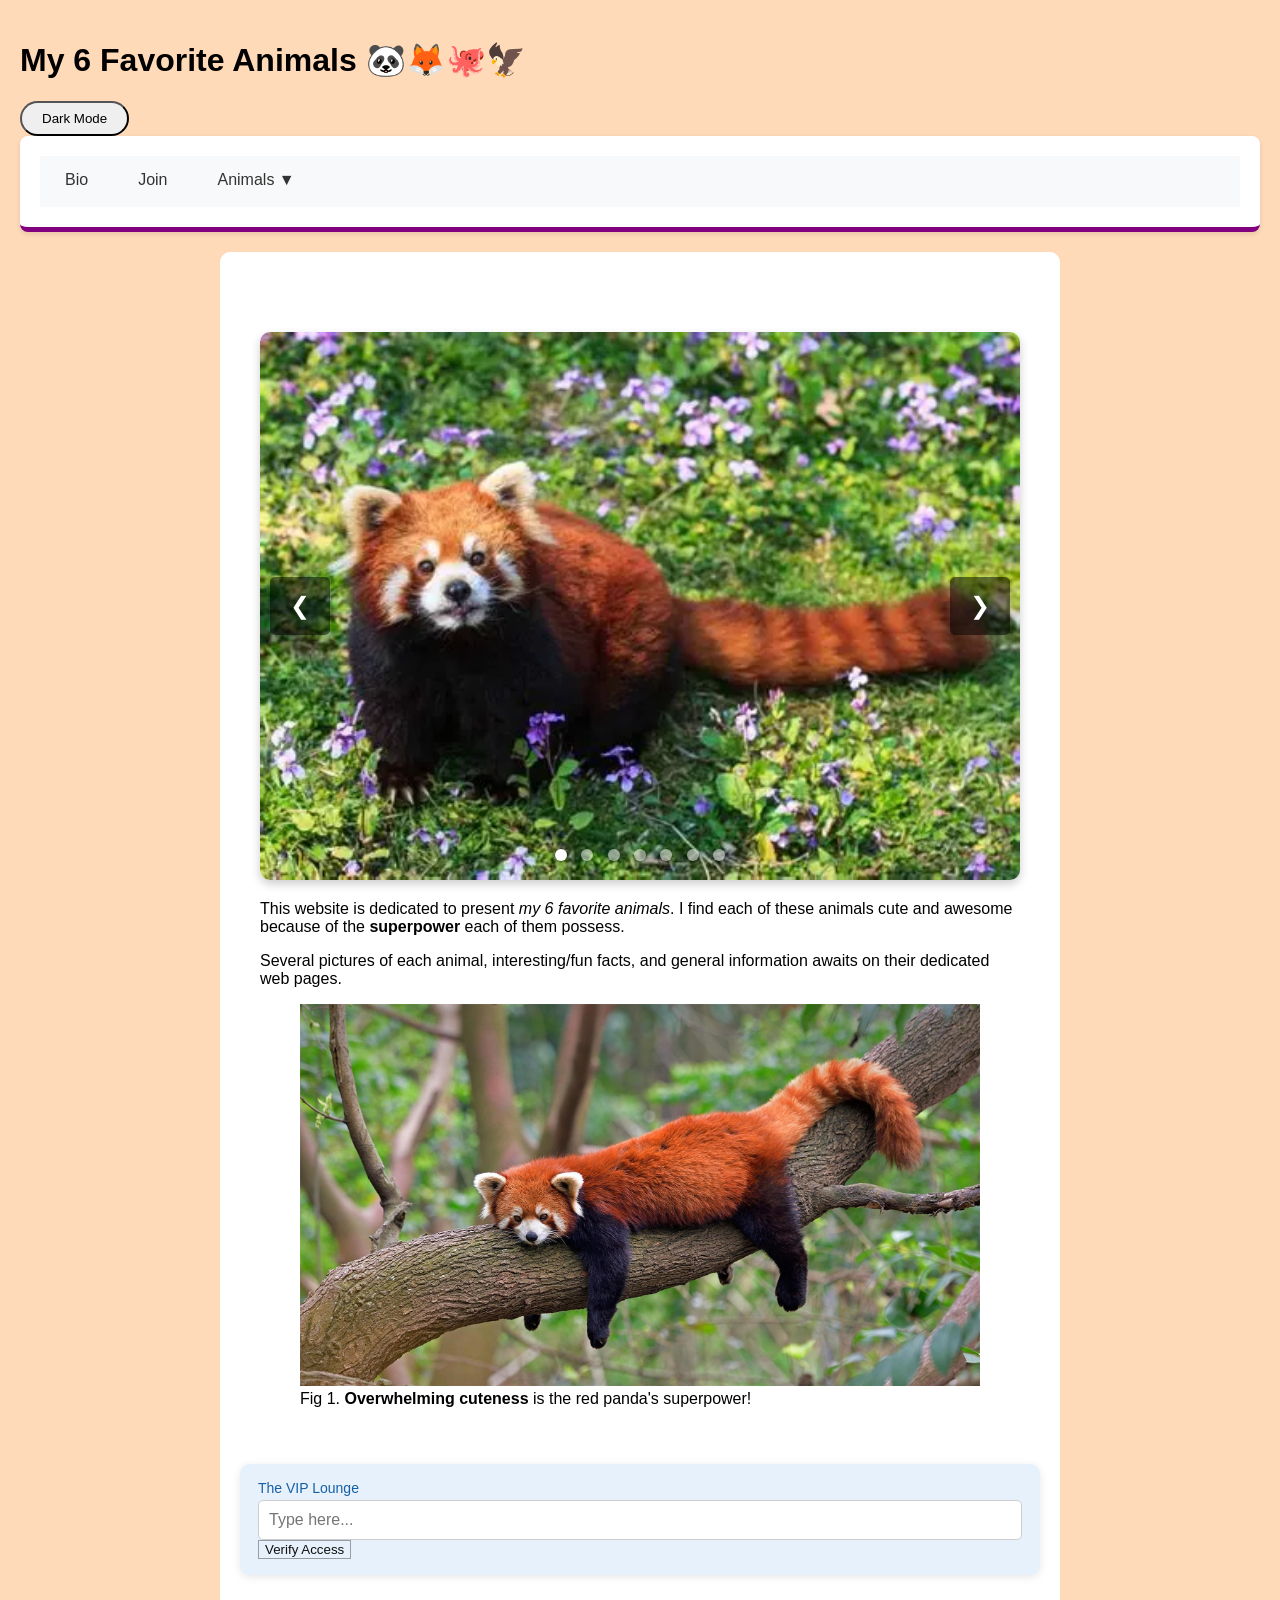
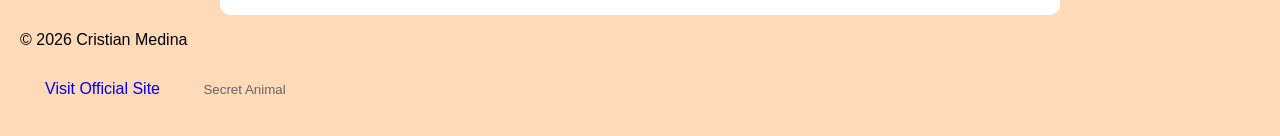
<file: index.html>
<!DOCTYPE html>
<html lang="en">
<head>
    <meta charset="UTF-8">
    <meta name="viewport" content="width=device-width, initial-scale=1.0">
    <title>My 6 Favorite Animals</title>
    <link rel="stylesheet" href="css/style.css">
</head>
<body>
    <header>
        <h1>My 6 Favorite Animals 🐼🦊🐙🦅</h1>
        <button id="theme-btn">Dark Mode</button>
    </header>
    <nav id="mainNav">
        <ul id="nav_ul">
            <li>
                <a href="pages\bio.html" class="nav_a">Bio</a>
            </li>
            <li>
                <a href="pages\join.html" class="nav_a">Join</a>
            </li>
            <li id="animalsDropdown">
                <a href="#" class="nav_a">Animals ▼</a>
                <ol id="dropdownMenu">
                    <li>
                        <a href="..\pages\animals\red_panda.html" class="nav_a2">Red Panda</a>
                    </li>
                    <li>
                        <a href="..\pages\animals\capybara.html" class="nav_a2">Capybara</a>
                    </li>
                    <li>
                        <a href="..\pages\animals\axolotl.html" class="nav_a2">Axolotl</a>
                    </li>
                    <li>
                        <a href="..\pages\animals\octopus.html" class="nav_a2">Octopus</a>
                    </li>
                    <li>
                        <a href="..\pages\animals\peregrine_falcon.html" class="nav_a2">Peregrine Falcon</a>
                    </li>
                    <li>
                        <a href="..\pages\animals\fox.html" class="nav_a2">Fox</a>
                    </li>
                </ol>
            </li>
        </ul>
    </nav>
    <div class="card">
        <main>
            <!-- Carousel -->
            <div style="position: relative; max-width: 800px; margin: 20px auto; overflow: hidden; border-radius: 10px; box-shadow: 0 4px 10px rgba(0,0,0,0.2);">
                <!-- Images -->
                <img id="img1" src="..\images\red_panda\cute_panda.webp" alt="Red Panda" style="width: 100%; display: block;">
                <img id="img2" src="..\images\capybara\chill_dog.webp" alt="Capybara" style="width: 100%; display: block;">
                <img id="img3" src="..\images\axolotl\axolotl1.webp" alt="Axolotl" style="width: 100%; display: block;">
                <img id="img4" src="..\images\octopus\octo1.webp" alt="Octopus" style="width: 100%; display: block;">
                <img id="img5" src="..\images\peregrine_falcon\falco3.webp" alt="Peregrine Falcon" style="width: 100%; display: block;">
                <img id="img6" src="..\images\fox\fox1.webp" alt="Fox" style="width: 100%; display: block;">
                <img id="img7" src="..\images\fox\white\w_fox1.jpg" alt="Arctic Fox" style="width: 100%; display: block;">
                
                <!-- Previous Button -->
                <button onclick="changeSlide(-1)" id="prev_button">❮</button>
                
                <!-- Next Button -->
                <button onclick="changeSlide(1)" id="next_button">❯</button>
                
                <!-- Dots/Indicators -->
                <div style="text-align: center; padding: 15px 0; position: absolute; bottom: 0; width: 100%;">
                    <span onclick="currentSlide(1)"></span>
                    <span onclick="currentSlide(2)"></span>
                    <span onclick="currentSlide(3)"></span>
                    <span onclick="currentSlide(4)"></span>
                    <span onclick="currentSlide(5)"></span>
                    <span onclick="currentSlide(6)"></span>
                    <span onclick="currentSlide(7)"></span>
                </div>
            </div>
            <p>This website is dedicated to present <em>my 6 favorite animals</em>. I find each of these animals cute and awesome because of the <strong>superpower</strong> each of them possess.</p>
                
            <p>Several pictures of each animal, interesting/fun facts, and general information awaits on their dedicated web pages.</p>

            <!-- Hero Image -->
            <figure>
                <img src="..\images\red_panda\laying_panda.jpeg" width="700" alt="A red panda resting on a tree branch">
                <figcaption>Fig 1. <strong>Overwhelming cuteness</strong> is the red panda's superpower!</figcaption>
            </figure>
            
        </main>
        <section class="sec-info">
            <h3 id="nH3">The VIP Lounge</h3>
            <input id="nInpTxt" type="text" placeholder="Type here..."></input>
            <button id="nBtn" class="btn-outline">Verify Access</button>
            <p id="nMsgP"></p>
        </section>
    </div>
    <footer>
        <p>&copy; 2026 Cristian Medina</p>
        <a href="https://en.wikipedia.org/wiki/Red_panda" target="_blank">Visit Official Site</a>
        <button id="secret-btn" >Secret Animal</button>
        <div id="secret-box"><img id="secret" src="images\tardigrade.webp"></div>
    </footer>
    <script src="js/app.js"></script>
</body>
</html>
</file>
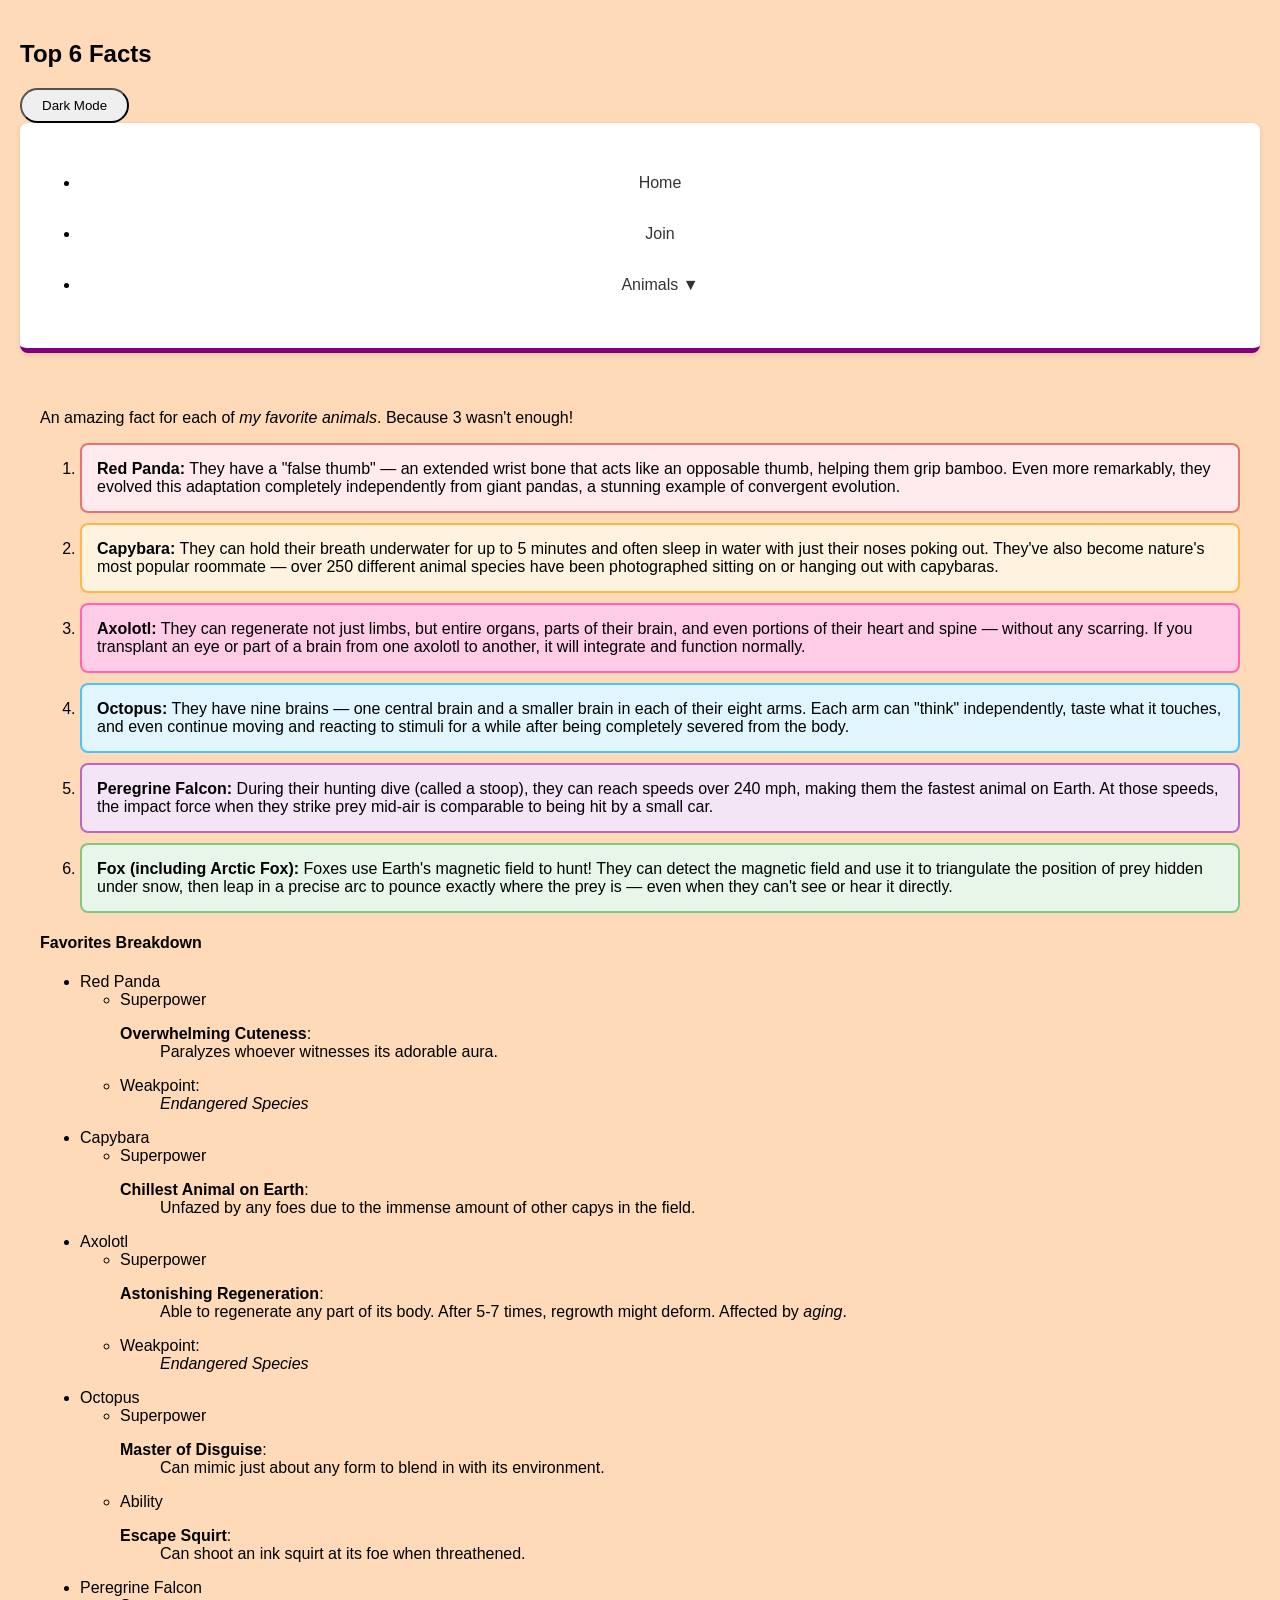
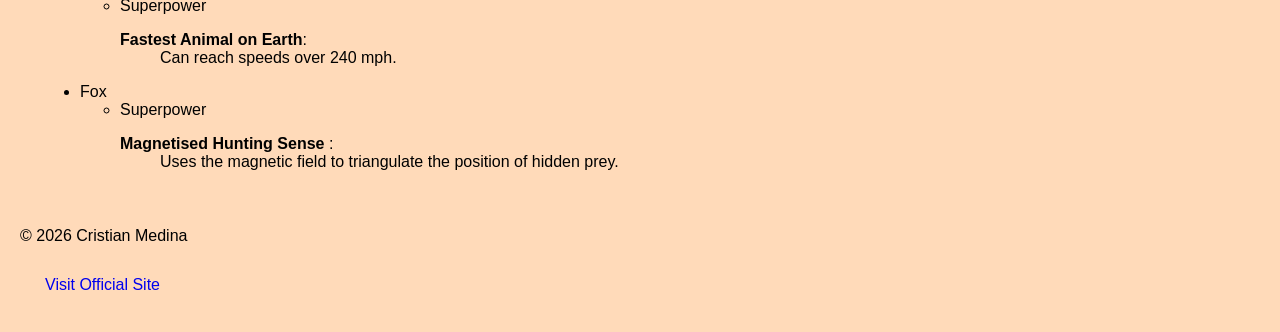
<file: pages/bio.html>
<!DOCTYPE html>
<html lang="en">
<head>
    <meta charset="UTF-8">
    <meta name="viewport" content="width=device-width, initial-scale=1.0">
    <title>Top Facts</title>
    <link rel="stylesheet" href="../css/style.css">
</head>
<body>
    <header>
        <h2>Top 6 Facts</h2>
        <button id="theme-btn">Dark Mode</button>
    </header>
    <nav>
        <ul>
            <li>
                <a href="..\index.html" class="nav_a">Home</a>
            </li>
            <li>
                <a href=".\join.html" class="nav_a">Join</a>
            </li>
            <li id="animalsDropdown">
                <a href="#" class="nav_a">Animals ▼</a>
                <ol id="dropdownMenu">
                    <li>
                        <a href="..\pages\animals\red_panda.html" class="nav_a2">Red Panda</a>
                    </li>
                    <li>
                        <a href="..\pages\animals\capybara.html" class="nav_a2">Capybara</a>
                    </li>
                    <li>
                        <a href="..\pages\animals\axolotl.html" class="nav_a2">Axolotl</a>
                    </li>
                    <li>
                        <a href="..\pages\animals\octopus.html" class="nav_a2">Octopus</a>
                    </li>
                        <a href="..\pages\animals\peregrine_falcon.html" class="nav_a2">Peregrine Falcon</a>
                    </li>
                    <li>
                        <a href="..\pages\animals\fox.html" class="nav_a2">Fox</a>
                    </li>
                </ol>
            </li>
        </ul>
    </nav>
    <script>
        const dropdown = document.getElementById('animalsDropdown');
        const menu = document.getElementById('dropdownMenu');
        
        dropdown.addEventListener('mouseenter', function() {
            menu.style.display = 'block';
        });
        
        dropdown.addEventListener('mouseleave', function() {
            menu.style.display = 'none';
        });
        
        // Add hover effects to nav links
        const navLinks = document.querySelectorAll('#mainNav ul > li > a');
        navLinks.forEach(link => {
            link.addEventListener('mouseenter', function() {
                this.style.backgroundColor = '#e9ecef';
                this.style.borderBottomColor = '#667eea';
            });
            link.addEventListener('mouseleave', function() {
                this.style.backgroundColor = 'transparent';
                this.style.borderBottomColor = 'transparent';
            });
        });
        
        // Add hover effects to dropdown items
        const dropdownLinks = document.querySelectorAll('#dropdownMenu a');
        dropdownLinks.forEach(link => {
            link.addEventListener('mouseenter', function() {
                this.style.backgroundColor = '#f8f9fa';
                this.style.paddingLeft = '25px';
            });
            link.addEventListener('mouseleave', function() {
                this.style.backgroundColor = '#fff';
                this.style.paddingLeft = '20px';
            });
        });
    </script>
    <main class="outsideCard">
        <p>An amazing fact for each of <em>my favorite animals</em>. Because 3 wasn't enough!</p>
        <ol>
            <li id="id1">
                <strong>Red Panda:</strong> They have a "false thumb" — an extended wrist bone that acts like an opposable thumb, helping them grip bamboo. Even more remarkably, they evolved this adaptation completely independently from giant pandas, a stunning example of convergent evolution.
            </li>
            <li id="id2">
                <strong>Capybara:</strong> They can hold their breath underwater for up to 5 minutes and often sleep in water with just their noses poking out. They've also become nature's most popular roommate — over 250 different animal species have been photographed sitting on or hanging out with capybaras.
            </li>
            <li id="id3">
                <strong>Axolotl:</strong> They can regenerate not just limbs, but entire organs, parts of their brain, and even portions of their heart and spine — without any scarring. If you transplant an eye or part of a brain from one axolotl to another, it will integrate and function normally.
            </li>
            <li id="id4">
                <strong>Octopus:</strong> They have nine brains — one central brain and a smaller brain in each of their eight arms. Each arm can "think" independently, taste what it touches, and even continue moving and reacting to stimuli for a while after being completely severed from the body.
            </li>
            <li id="id5">
                <strong>Peregrine Falcon:</strong> During their hunting dive (called a stoop), they can reach speeds over 240 mph, making them the fastest animal on Earth. At those speeds, the impact force when they strike prey mid-air is comparable to being hit by a small car.
            </li> 
            <li id="id6">
                <strong>Fox (including Arctic Fox):</strong> Foxes use Earth's magnetic field to hunt! They can detect the magnetic field and use it to triangulate the position of prey hidden under snow, then leap in a precise arc to pounce exactly where the prey is — even when they can't see or hear it directly.
            </li>
        </ol>
        <!-- Nested List -->
        <h4>Favorites Breakdown</h4>
        <ul>
            <li>Red Panda
                <ul>
                    <li> Superpower
                        <dl>
                            <dt><strong>Overwhelming Cuteness</strong>:</dt>
                            <dd>Paralyzes whoever witnesses its adorable aura.</dd>
                        </dl>
                    </li>
                    <li>
                        <dl>
                            <dt>Weakpoint:</dt>
                            <dd><em>Endangered Species</em></dd>
                        </dl>
                    </li>
                </ul>
            </li>
            <li>Capybara
                <ul>
                    <li> Superpower
                        <dl>
                            <dt><strong>Chillest Animal on Earth</strong>:</dt>
                            <dd>Unfazed by any foes due to the immense amount of other capys in the field.</dd>
                        </dl>
                    </li>
                </ul>
            </li>
            <li>Axolotl
                <ul>
                    <li> Superpower
                        <dl>
                            <dt><strong>Astonishing Regeneration</strong>:</dt>
                            <dd>Able to regenerate any part of its body. After 5-7 times, regrowth might deform. Affected by <em>aging</em>.</dd>
                        </dl>
                    </li>
                    <li>
                        <dl>
                            <dt>Weakpoint:</dt>
                            <dd><em>Endangered Species</em></dd>
                        </dl>
                    </li>
                </ul>
            </li>
            <li>Octopus
                <ul>
                    <li> Superpower
                        <dl>
                            <dt><strong>Master of Disguise</strong>:</dt>
                            <dd>Can mimic just about any form to blend in with its environment.</dd>
                        </dl>
                    </li>
                    <li> Ability
                        <dl>
                            <dt><strong>Escape Squirt</strong>:</dt>
                            <dd>Can shoot an ink squirt at its foe when threathened.</dd>
                        </dl>
                    </li>
                </ul>
            </li>
            <li>Peregrine Falcon
                <ul>
                    <li> Superpower
                        <dl>
                            <dt><strong>Fastest Animal on Earth</strong>:</dt>
                            <dd>Can reach speeds over 240 mph.</dd>
                        </dl>
                    </li>
                </ul>
            </li>
            <li>Fox
                <ul>
                    <li> Superpower
                        <dl>
                            <dt><strong>Magnetised Hunting Sense
                            </strong>:</dt>
                            <dd>Uses the magnetic field to triangulate the position of hidden prey.</dd>
                        </dl>
                    </li>
                </ul>
            </li>
        </ul>
    </main>
    <footer>
        <p>&copy; 2026 Cristian Medina</p>
        <a href="https://en.wikipedia.org/wiki/Red_panda" target="_blank">Visit Official Site</a>
    </footer>
    <script src="../js/app.js"></script>
</body>
</html>
</file>
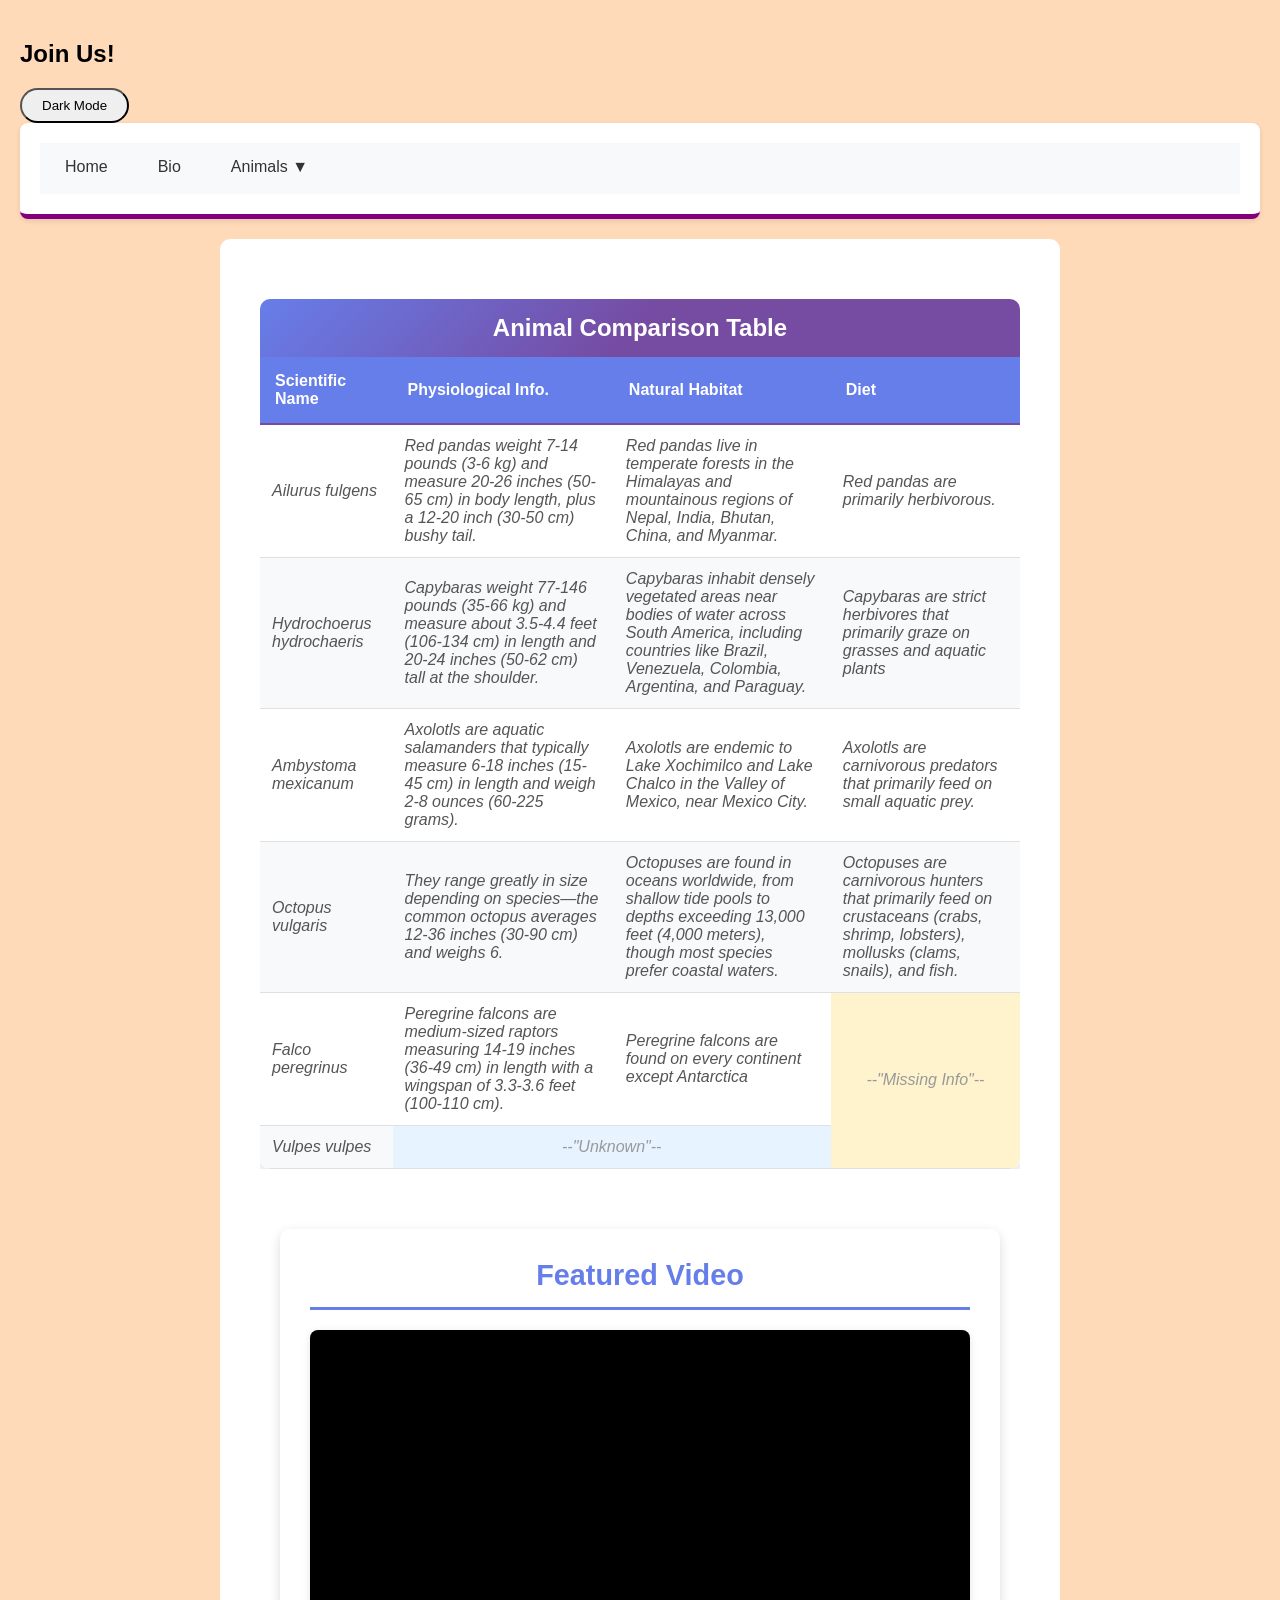
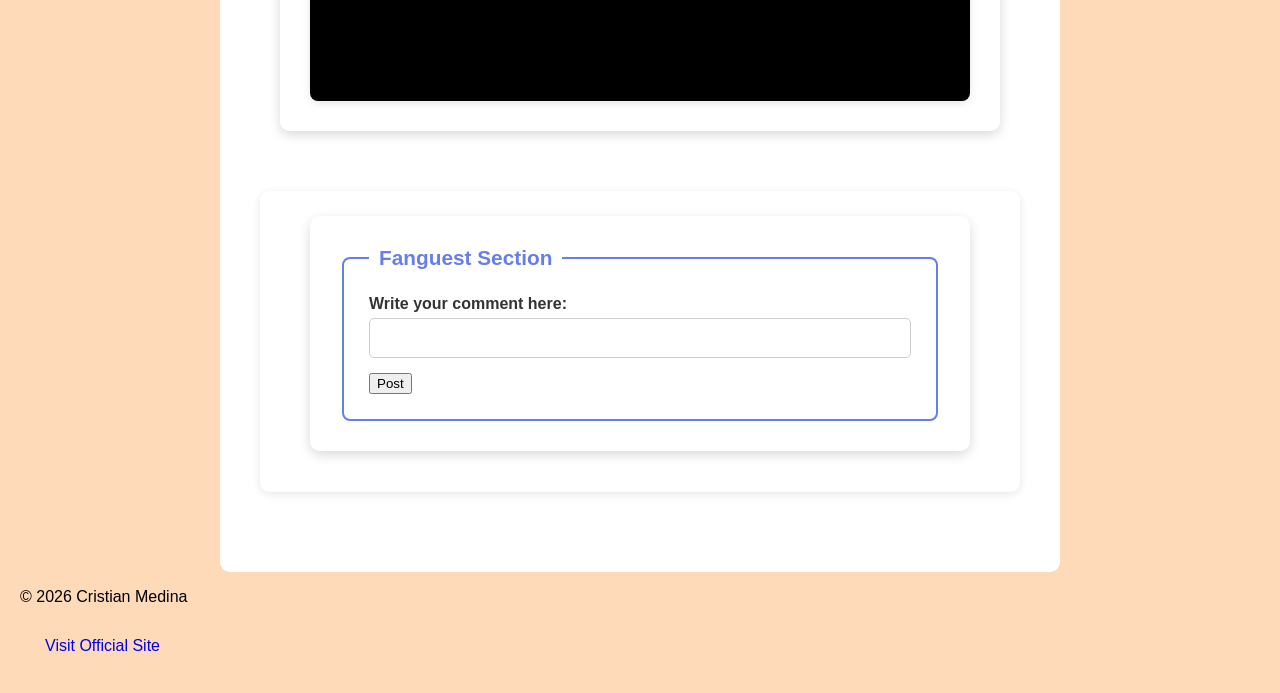
<file: pages/join.html>
<!DOCTYPE html>
<html lang="en">
<head>
    <meta charset="UTF-8">
    <meta name="viewport" content="width=device-width, initial-scale=1.0">
    <title>Join Page</title>
    <link rel="stylesheet" href="../css/style.css">
</head>
<body>
    <header>
        <h2>Join Us!</h2>
        <button id="theme-btn">Dark Mode</button>
    </header>
    <nav id="mainNav">
        <ul id="nav_ul">
            <li>
                <a href="..\index.html" class="nav_a">Home</a>
            </li>
            <li>
                <a href=".\bio.html" class="nav_a">Bio</a>
            </li>
            <li id="animalsDropdown">
                <a href="#" class="nav_a">Animals ▼</a>
                <ol id="dropdownMenu">
                    <li>
                        <a href="..\pages\animals\red_panda.html" class="nav_a2">Red Panda</a>
                    </li>
                    <li>
                        <a href="..\pages\animals\capybara.html" class="nav_a2">Capybara</a>
                    </li>
                    <li>
                        <a href="..\pages\animals\axolotl.html" class="nav_a2">Axolotl</a>
                    </li>
                    <li>
                        <a href="..\pages\animals\octopus.html" class="nav_a2">Octopus</a>
                    </li>
                    <li>
                        <a href="..\pages\animals\peregrine_falcon.html" class="nav_a2">Peregrine Falcon</a>
                    </li>
                    <li>
                        <a href="..\pages\animals\fox.html" class="nav_a2">Fox</a>
                    </li>
                </ol>
            </li>
        </ul>
    </nav>
    <script>
        const dropdown = document.getElementById('animalsDropdown');
        const menu = document.getElementById('dropdownMenu');
        
        dropdown.addEventListener('mouseenter', function() {
            menu.style.display = 'block';
        });
        
        dropdown.addEventListener('mouseleave', function() {
            menu.style.display = 'none';
        });
        
        // Add hover effects to nav links
        const navLinks = document.querySelectorAll('#mainNav ul > li > a');
        navLinks.forEach(link => {
            link.addEventListener('mouseenter', function() {
                this.style.backgroundColor = '#e9ecef';
                this.style.borderBottomColor = '#667eea';
            });
            link.addEventListener('mouseleave', function() {
                this.style.backgroundColor = 'transparent';
                this.style.borderBottomColor = 'transparent';
            });
        });
        
        // Add hover effects to dropdown items
        const dropdownLinks = document.querySelectorAll('#dropdownMenu a');
        dropdownLinks.forEach(link => {
            link.addEventListener('mouseenter', function() {
                this.style.backgroundColor = '#f8f9fa';
                this.style.paddingLeft = '25px';
            });
            link.addEventListener('mouseleave', function() {
                this.style.backgroundColor = '#fff';
                this.style.paddingLeft = '20px';
            });
        });
    </script>
    <div class="card">
        <main>
            <!-- Styled Table -->
            <div style="overflow-x: auto; margin-bottom: 40px;">
                <table>
                    <caption>Animal Comparison Table</caption>
                    
                    <thead>
                        <tr style="background-color: #667eea; color: white;">
                            <th>Scientific Name</th>
                            <th>Physiological Info.</th>
                            <th>Natural Habitat</th>
                            <th>Diet</th>
                        </tr>
                    </thead>
                    
                    <tbody>
                        <tr class="tr_light">
                            <td>Ailurus fulgens</td>
                            <td>Red pandas weight 7-14 pounds (3-6 kg) and measure 20-26 inches (50-65 cm) in body length, plus a 12-20 inch (30-50 cm) bushy tail.</td>
                            <td>Red pandas live in temperate forests in the Himalayas and mountainous regions of Nepal, India, Bhutan, China, and Myanmar.</td>
                            <td>Red pandas are primarily herbivorous.</td>
                        </tr>
                        <tr class="tr_dim">
                            <td>Hydrochoerus hydrochaeris</td>
                            <td>Capybaras weight 77-146 pounds (35-66 kg) and measure about 3.5-4.4 feet (106-134 cm) in length and 20-24 inches (50-62 cm) tall at the shoulder.</td>
                            <td>Capybaras inhabit densely vegetated areas near bodies of water across South America, including countries like Brazil, Venezuela, Colombia, Argentina, and Paraguay.</td>
                            <td>Capybaras are strict herbivores that primarily graze on grasses and aquatic plants</td>
                        </tr>
                        <tr class="tr_light">
                            <td>Ambystoma mexicanum</td>
                            <td>Axolotls are aquatic salamanders that typically measure 6-18 inches (15-45 cm) in length and weigh 2-8 ounces (60-225 grams).</td>
                            <td>Axolotls are endemic to Lake Xochimilco and Lake Chalco in the Valley of Mexico, near Mexico City.</td>
                            <td>Axolotls are carnivorous predators that primarily feed on small aquatic prey.</td>
                        </tr>
                        <tr class="tr_dim">
                            <td>Octopus vulgaris</td>
                            <td>They range greatly in size depending on species—the common octopus averages 12-36 inches (30-90 cm) and weighs 6.</td>
                            <td>Octopuses are found in oceans worldwide, from shallow tide pools to depths exceeding 13,000 feet (4,000 meters), though most species prefer coastal waters.</td>
                            <td>Octopuses are carnivorous hunters that primarily feed on crustaceans (crabs, shrimp, lobsters), mollusks (clams, snails), and fish.</td>
                        </tr>
                        <tr class="tr_light">
                            <td>Falco peregrinus</td>
                            <td>Peregrine falcons are medium-sized raptors measuring 14-19 inches (36-49 cm) in length with a wingspan of 3.3-3.6 feet (100-110 cm).</td>
                            <td>Peregrine falcons are found on every continent except Antarctica</td>
                            <td rowspan="2" style="padding: 12px; border-bottom: 1px solid #e0e0e0; color: #999; font-style: italic; text-align: center; vertical-align: middle; background-color: #fff3cd;">--"Missing Info"--</td>
                        </tr>
                        <tr class="tr_dim">
                            <td>Vulpes vulpes</td>
                            <td colspan="2" style="padding: 12px; color: #999; font-style: italic; text-align: center; background-color: #e7f3ff;">--"Unknown"--</td>
                        </tr>
                    </tbody>
                </table>
            </div>

            <!-- Styled Form -->
            <!-- <form>
                <fieldset>
                    <legend>New Member Registration</legend>
                    
                    <div style="margin-bottom: 15px;">
                        <label for="user">Username:</label>
                        <input type="text" id="user" name="user">
                    </div>
                    
                    <div style="margin-bottom: 15px;">
                        <label for="pass">Password:</label>
                        <input type="password" id="pass" name="password">
                    </div>
                    
                    <div style="margin-bottom: 15px;">
                        <label for="birth">Birthday:</label>
                        <input type="date" id="birth" name="birthday">
                    </div>
                    
                    <div style="margin-bottom: 15px;">
                        <label for="col">Team Color:</label>
                        <input type="color" id="team-color" name="color">
                    </div>
                    
                    <div style="margin-bottom: 15px;">
                        <label for="membership">Membership Level:</label>
                        <select name="membership_level" id="membership">
                            <option value="free">Free</option>
                            <option value="silver">Silver</option>
                            <option value="gold">Gold</option>
                        </select>
                    </div>
                    
                    <div style="margin-bottom: 15px;">
                        <label>Preferred Contact Method:</label>
                        <div style="display: flex; gap: 20px;">
                            <label for="email" style="display: flex; align-items: center; cursor: pointer;">
                                <input type="radio" name="contact" id="email" value="email" style="margin-right: 5px; cursor: pointer;">
                                Email
                            </label>
                            <label for="phone" style="display: flex; align-items: center; cursor: pointer;">
                                <input type="radio" name="contact" id="phone" value="phone" style="margin-right: 5px; cursor: pointer;">
                                Phone
                            </label>
                        </div>
                    </div>
                    
                    <div style="margin-bottom: 20px;">
                        <label for="essay">Short Essay:</label>
                        <textarea id="essay" rows="4" name="essay" placeholder="Tell us why you want to join..."></textarea>
                    </div>
                    
                    <button id="join-btn" type="submit">Join the Club</button>
                </fieldset>
            </form> -->
            <div style="max-width: 900px; margin: 40px auto; padding: 20px;">
                <div style="background-color: rgba(255, 255, 255, 0.95); padding: 30px; border-radius: 10px; box-shadow: 0 4px 12px rgba(0,0,0,0.15);">
                    <h2 style="color: #667eea; margin-top: 0; margin-bottom: 20px; text-align: center; font-size: 1.8em; border-bottom: 3px solid #667eea; padding-bottom: 15px;">Featured Video</h2>
                    
                    <div style="position: relative; padding-bottom: 56.25%; height: 0; overflow: hidden; border-radius: 8px; box-shadow: 0 2px 8px rgba(0,0,0,0.1); background-color: #000;">
                        <iframe
                            src="https://www.youtube.com/embed/vnERcPTiLqc?si=VxhxeuYvxDvDVYUh" 
                            title="YouTube video player" 
                            allow="accelerometer; autoplay; clipboard-write; encrypted-media; gyroscope; picture-in-picture; web-share" 
                            referrerpolicy="strict-origin-when-cross-origin" 
                            allowfullscreen>
                        </iframe>
                    </div>
                </div>
            </div>
            <section>
                <form id="fanguest-form">
                    <fieldset>
                        <legend>Fanguest Section</legend>
                        <div style="margin-bottom: 15px;">
                            <label for="fanguest-input">Write your comment here:</label>
                            <input type="text" id="fanguest-input" name="comment">
                        </div>
                        <button id="fanguest-btn" type="submit">Post</button>
                    </fieldset>
                </form>
                <ul id="fanguest-ul">
                    
                </ul>
            </section>
        </main>
    </div>
    <footer>
        <p>&copy; 2026 Cristian Medina</p>
        <a href="../index.html" target="_blank">Visit Official Site</a>
    </footer>
    <script src="../js/app.js" defer></script>
</body>
</html>
</file>
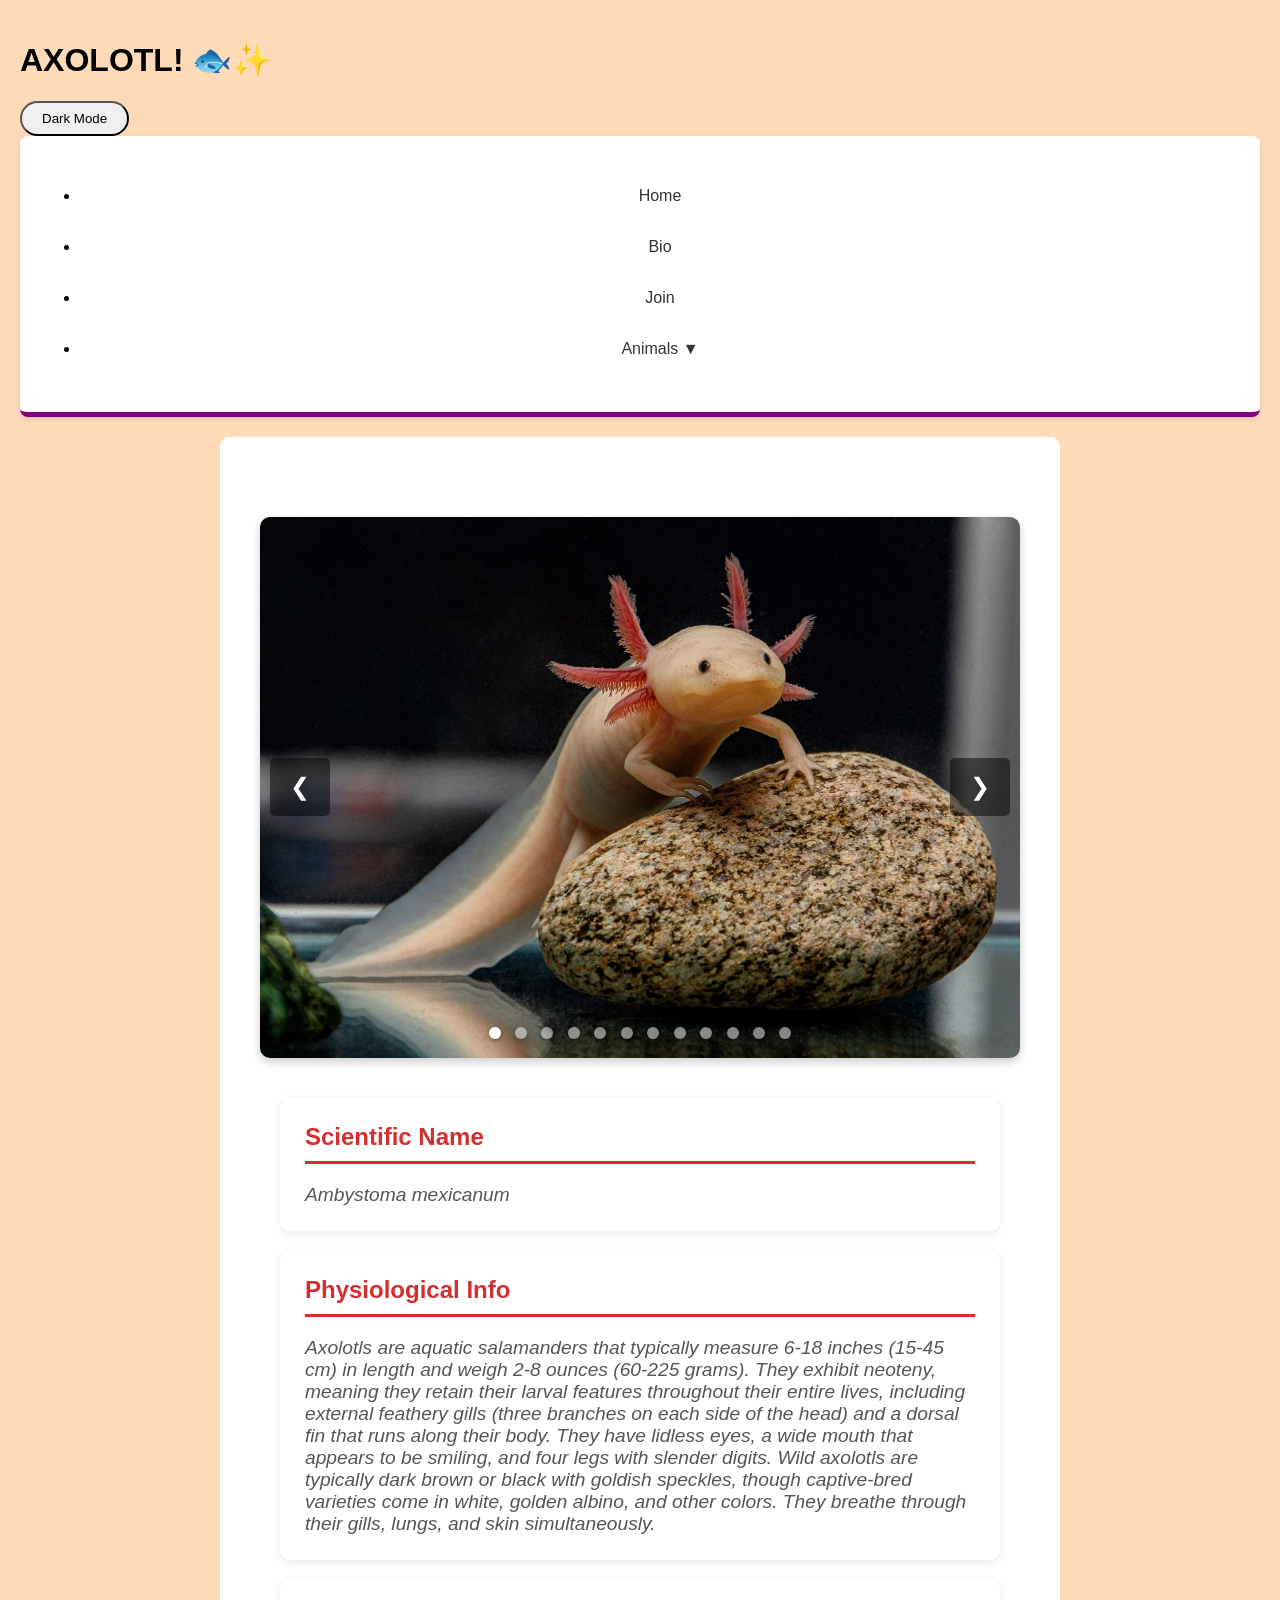
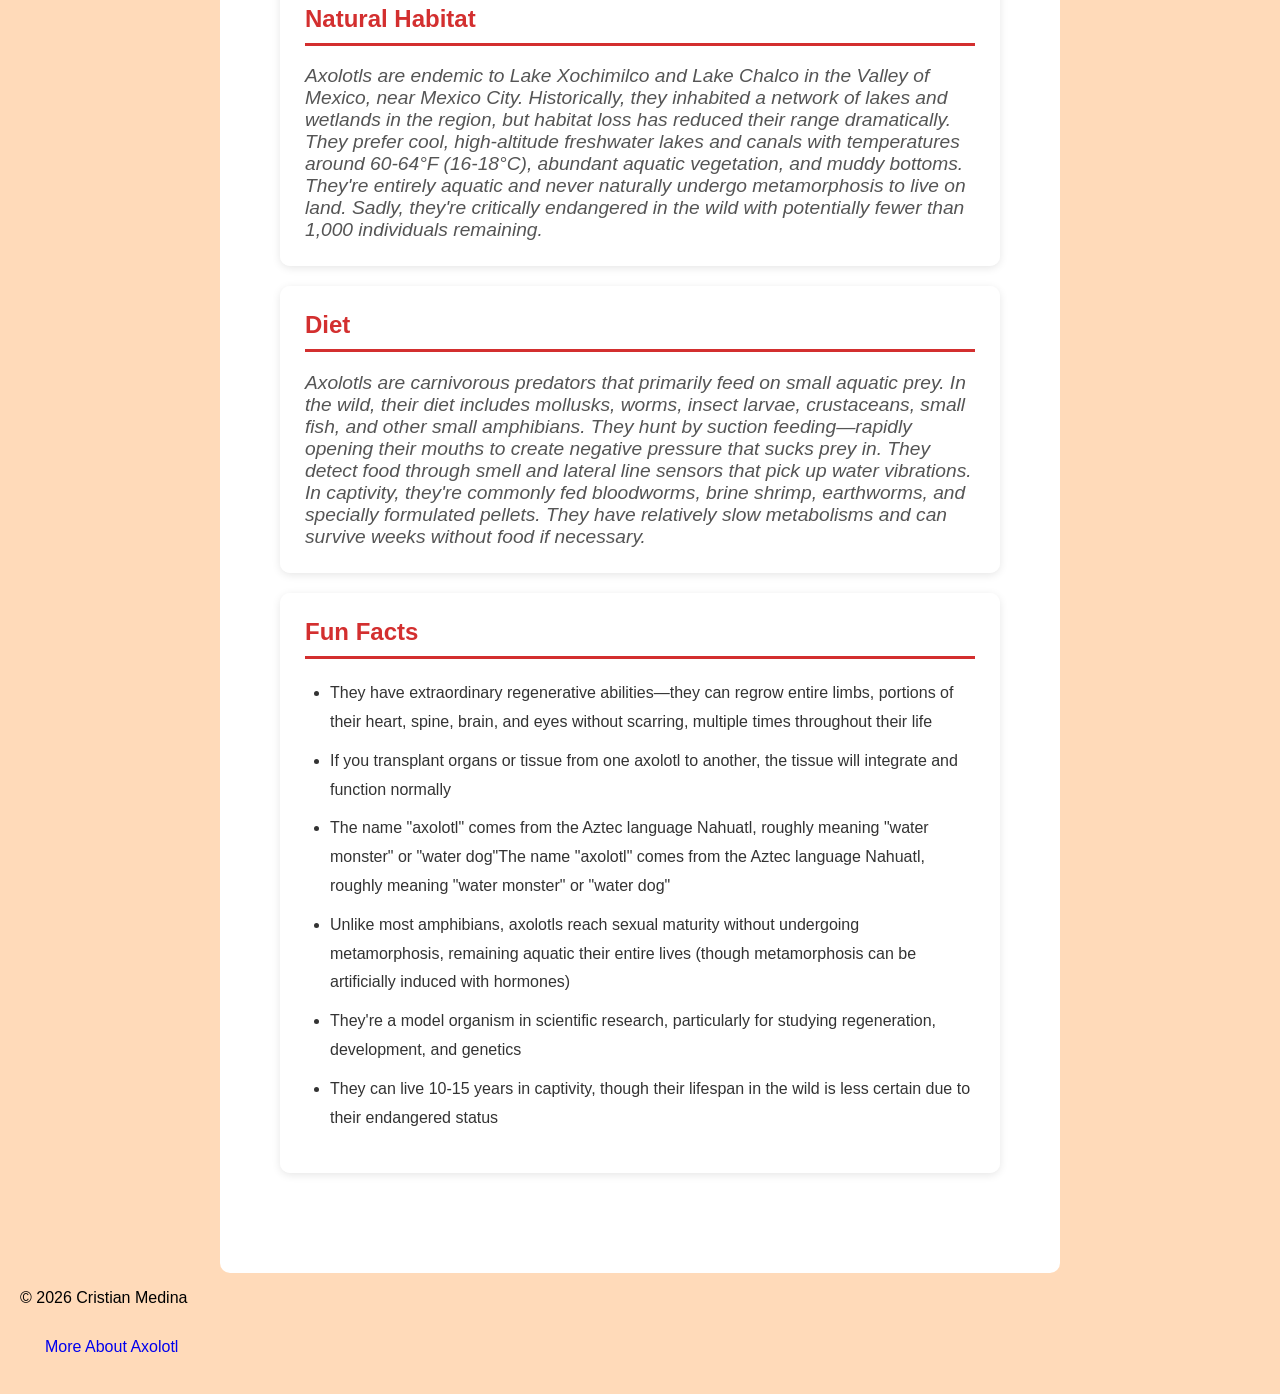
<file: pages/animals/axolotl.html>
<!DOCTYPE html>
<html lang="en">
<head>
    <meta charset="UTF-8">
    <meta name="viewport" content="width=device-width, initial-scale=1.0">
    <title>Axolotl</title>
    <link rel="stylesheet" href="..\..\css\style.css">
</head>
<body>
    <header>
        <h1>AXOLOTL! 🐟✨</h1>
        <button id="theme-btn">Dark Mode</button>
    </header>
    <nav>
        <ul>
            <li>
                <a href="..\..\index.html" class="nav_a">Home</a>
            </li>
            <li>
                <a href="..\bio.html" class="nav_a">Bio</a>
            </li>
            <li>
                <a href="..\join.html" class="nav_a">Join</a>
            </li>
            <li id="animalsDropdown">
                <a href="#" class="nav_a">Animals ▼</a>
                <ol id="dropdownMenu">
                    <li>
                        <a href="..\..\pages\animals\red_panda.html" class="nav_a2">Red Panda</a>
                    </li>
                    <li>
                        <a href="..\..\pages\animals\capybara.html" class="nav_a2">Capybara</a>
                    </li>
                    <li>
                        <a href="..\..\pages\animals\octopus.html" class="nav_a2">Octopus</a>
                    </li>
                    <li>
                        <a href="..\..\pages\animals\peregrine_falcon.html" class="nav_a2">Peregrine Falcon</a>
                    </li>
                    <li>
                        <a href="..\..\pages\animals\fox.html" class="nav_a2">Fox</a>
                    </li>
                </ol>
            </li>
        </ul>
    </nav>
    <div class="card">
        <main>
            <!-- Carousel -->
            <div style="position: relative; max-width: 800px; margin: 20px auto; overflow: hidden; border-radius: 10px; box-shadow: 0 4px 10px rgba(0,0,0,0.2);">
                <!-- Images -->
                <img id="img1" src="..\..\images\axolotl\axolotl3.webp" alt="Image 1" style="width: 100%; display: block;">
                <img id="img2" src="..\..\images\axolotl\axolotl9.jpg" alt="Image 2" style="width: 100%; display: none;">
                <img id="img3" src="..\..\images\axolotl\axolotl8.jpg" alt="Image 3" style="width: 100%; display: none;">
                <img id="img4" src="..\..\images\axolotl\axolotl1.webp" alt="Image 4" style="width: 100%; display: none;">
                <img id="img5" src="..\..\images\axolotl\axolotl4.jpg" alt="Image 5" style="width: 100%; display: none;">
                <img id="img6" src="..\..\images\axolotl\Colorful-Axolotl.webp" alt="Image 6" style="width: 100%; display: none;">
                <img id="img7" src="..\..\images\axolotl\axolotl5.webp" alt="Image 7" style="width: 100%; display: none;">
                <img id="img8" src="..\..\images\axolotl\axolotl7.webp" alt="Image 8" style="width: 100%; display: none;">
                <img id="img9" src="..\..\images\axolotl\ying_yang.webp" alt="Image 9" style="width: 100%; display: none;">
                <img id="img10" src="..\..\images\axolotl\axolotl6.webp" alt="Image 10" style="width: 100%; display: none;">
                <img id="img11" src="..\..\images\axolotl\axolotl2.jpg" alt="Image 11" style="width: 100%; display: none;">
                <img id="img12" src="..\..\images\axolotl\missing_tail.jpeg" alt="Image 12" style="width: 100%; display: none;">
                
                <!-- Previous Button -->
                <button onclick="changeSlide(-1)" style="position: absolute; top: 50%; left: 10px; transform: translateY(-50%); background-color: rgba(0,0,0,0.5); color: white; border: none; padding: 15px 20px; font-size: 24px; cursor: pointer; border-radius: 5px;">❮</button>
                
                <!-- Next Button -->
                <button onclick="changeSlide(1)" style="position: absolute; top: 50%; right: 10px; transform: translateY(-50%); background-color: rgba(0,0,0,0.5); color: white; border: none; padding: 15px 20px; font-size: 24px; cursor: pointer; border-radius: 5px;">❯</button>
                
                <!-- Dots/Indicators -->
                <div style="text-align: center; padding: 15px 0; position: absolute; bottom: 0; width: 100%;">
                    <span onclick="currentSlide(1)" style="height: 12px; width: 12px; margin: 0 5px; background-color: #fff; border-radius: 50%; display: inline-block; cursor: pointer; box-shadow: 0 2px 4px rgba(0,0,0,0.3);"></span>
                    <span onclick="currentSlide(2)" style="height: 12px; width: 12px; margin: 0 5px; background-color: rgba(255,255,255,0.5); border-radius: 50%; display: inline-block; cursor: pointer; box-shadow: 0 2px 4px rgba(0,0,0,0.3);"></span>
                    <span onclick="currentSlide(3)" style="height: 12px; width: 12px; margin: 0 5px; background-color: rgba(255,255,255,0.5); border-radius: 50%; display: inline-block; cursor: pointer; box-shadow: 0 2px 4px rgba(0,0,0,0.3);"></span>
                    <span onclick="currentSlide(4)" style="height: 12px; width: 12px; margin: 0 5px; background-color: rgba(255,255,255,0.5); border-radius: 50%; display: inline-block; cursor: pointer; box-shadow: 0 2px 4px rgba(0,0,0,0.3);"></span>
                    <span onclick="currentSlide(5)" style="height: 12px; width: 12px; margin: 0 5px; background-color: rgba(255,255,255,0.5); border-radius: 50%; display: inline-block; cursor: pointer; box-shadow: 0 2px 4px rgba(0,0,0,0.3);"></span>
                    <span onclick="currentSlide(6)" style="height: 12px; width: 12px; margin: 0 5px; background-color: rgba(255,255,255,0.5); border-radius: 50%; display: inline-block; cursor: pointer; box-shadow: 0 2px 4px rgba(0,0,0,0.3);"></span>
                    <span onclick="currentSlide(7)" style="height: 12px; width: 12px; margin: 0 5px; background-color: rgba(255,255,255,0.5); border-radius: 50%; display: inline-block; cursor: pointer; box-shadow: 0 2px 4px rgba(0,0,0,0.3);"></span>
                    <span onclick="currentSlide(8)" style="height: 12px; width: 12px; margin: 0 5px; background-color: rgba(255,255,255,0.5); border-radius: 50%; display: inline-block; cursor: pointer; box-shadow: 0 2px 4px rgba(0,0,0,0.3);"></span>
                    <span onclick="currentSlide(9)" style="height: 12px; width: 12px; margin: 0 5px; background-color: rgba(255,255,255,0.5); border-radius: 50%; display: inline-block; cursor: pointer; box-shadow: 0 2px 4px rgba(0,0,0,0.3);"></span>
                    <span onclick="currentSlide(10)" style="height: 12px; width: 12px; margin: 0 5px; background-color: rgba(255,255,255,0.5); border-radius: 50%; display: inline-block; cursor: pointer; box-shadow: 0 2px 4px rgba(0,0,0,0.3);"></span>
                    <span onclick="currentSlide(11)" style="height: 12px; width: 12px; margin: 0 5px; background-color: rgba(255,255,255,0.5); border-radius: 50%; display: inline-block; cursor: pointer; box-shadow: 0 2px 4px rgba(0,0,0,0.3);"></span>
                    <span onclick="currentSlide(12)" style="height: 12px; width: 12px; margin: 0 5px; background-color: rgba(255,255,255,0.5); border-radius: 50%; display: inline-block; cursor: pointer; box-shadow: 0 2px 4px rgba(0,0,0,0.3);"></span>
                </div>
            </div>
            <!-- Info -->
            <div style="max-width: 900px; margin: 0 auto; padding: 20px;">
                <section>
                    <h2 class="section-h2">Scientific Name</h2>
                    <p class="section-p">Ambystoma mexicanum</p>
                </section>

                <section>
                    <h2 class="section-h2">Physiological Info</h2>
                    <p class="section-p">Axolotls are aquatic salamanders that typically measure 6-18 inches (15-45 cm) in length and weigh 2-8 ounces (60-225 grams). They exhibit neoteny, meaning they retain their larval features throughout their entire lives, including external feathery gills (three branches on each side of the head) and a dorsal fin that runs along their body. They have lidless eyes, a wide mouth that appears to be smiling, and four legs with slender digits. Wild axolotls are typically dark brown or black with goldish speckles, though captive-bred varieties come in white, golden albino, and other colors. They breathe through their gills, lungs, and skin simultaneously.</p>
                </section>

                <section>
                    <h2 class="section-h2">Natural Habitat</h2>
                    <p class="section-p">Axolotls are endemic to Lake Xochimilco and Lake Chalco in the Valley of Mexico, near Mexico City. Historically, they inhabited a network of lakes and wetlands in the region, but habitat loss has reduced their range dramatically. They prefer cool, high-altitude freshwater lakes and canals with temperatures around 60-64°F (16-18°C), abundant aquatic vegetation, and muddy bottoms. They're entirely aquatic and never naturally undergo metamorphosis to live on land. Sadly, they're critically endangered in the wild with potentially fewer than 1,000 individuals remaining.</p>
                </section>

                <section>
                    <h2 class="section-h2">Diet</h2>
                    <p class="section-p">Axolotls are carnivorous predators that primarily feed on small aquatic prey. In the wild, their diet includes mollusks, worms, insect larvae, crustaceans, small fish, and other small amphibians. They hunt by suction feeding—rapidly opening their mouths to create negative pressure that sucks prey in. They detect food through smell and lateral line sensors that pick up water vibrations. In captivity, they're commonly fed bloodworms, brine shrimp, earthworms, and specially formulated pellets. They have relatively slow metabolisms and can survive weeks without food if necessary.</p>
                </section>

                <section>
                    <h2 class="section-h2">Fun Facts</h2>
                    <ul style="line-height: 1.8; color: #333; padding-left: 25px;">
                        <li style="margin-bottom: 10px;">They have extraordinary regenerative abilities—they can regrow entire limbs, portions of their heart, spine, brain, and eyes without scarring, multiple times throughout their life</li>
                        <li style="margin-bottom: 10px;">If you transplant organs or tissue from one axolotl to another, the tissue will integrate and function normally</li>
                        <li style="margin-bottom: 10px;">The name "axolotl" comes from the Aztec language Nahuatl, roughly meaning "water monster" or "water dog"The name "axolotl" comes from the Aztec language Nahuatl, roughly meaning "water monster" or "water dog"</li>
                        <li style="margin-bottom: 10px;">Unlike most amphibians, axolotls reach sexual maturity without undergoing metamorphosis, remaining aquatic their entire lives (though metamorphosis can be artificially induced with hormones)</li>
                        <li style="margin-bottom: 10px;">They're a model organism in scientific research, particularly for studying regeneration, development, and genetics</li>
                        <li style="margin-bottom: 10px;">They can live 10-15 years in captivity, though their lifespan in the wild is less certain due to their endangered status</li>
                    </ul>
                </section>
            </div>
        </main>
    </div>
    <footer>
        <p>&copy; 2026 Cristian Medina</p>
        <a href="https://en.wikipedia.org/wiki/Axolotl" target="_blank">More About Axolotl</a>
    </footer>
    <script src="../../js/app.js"></script>
</body>
</html>
</file>
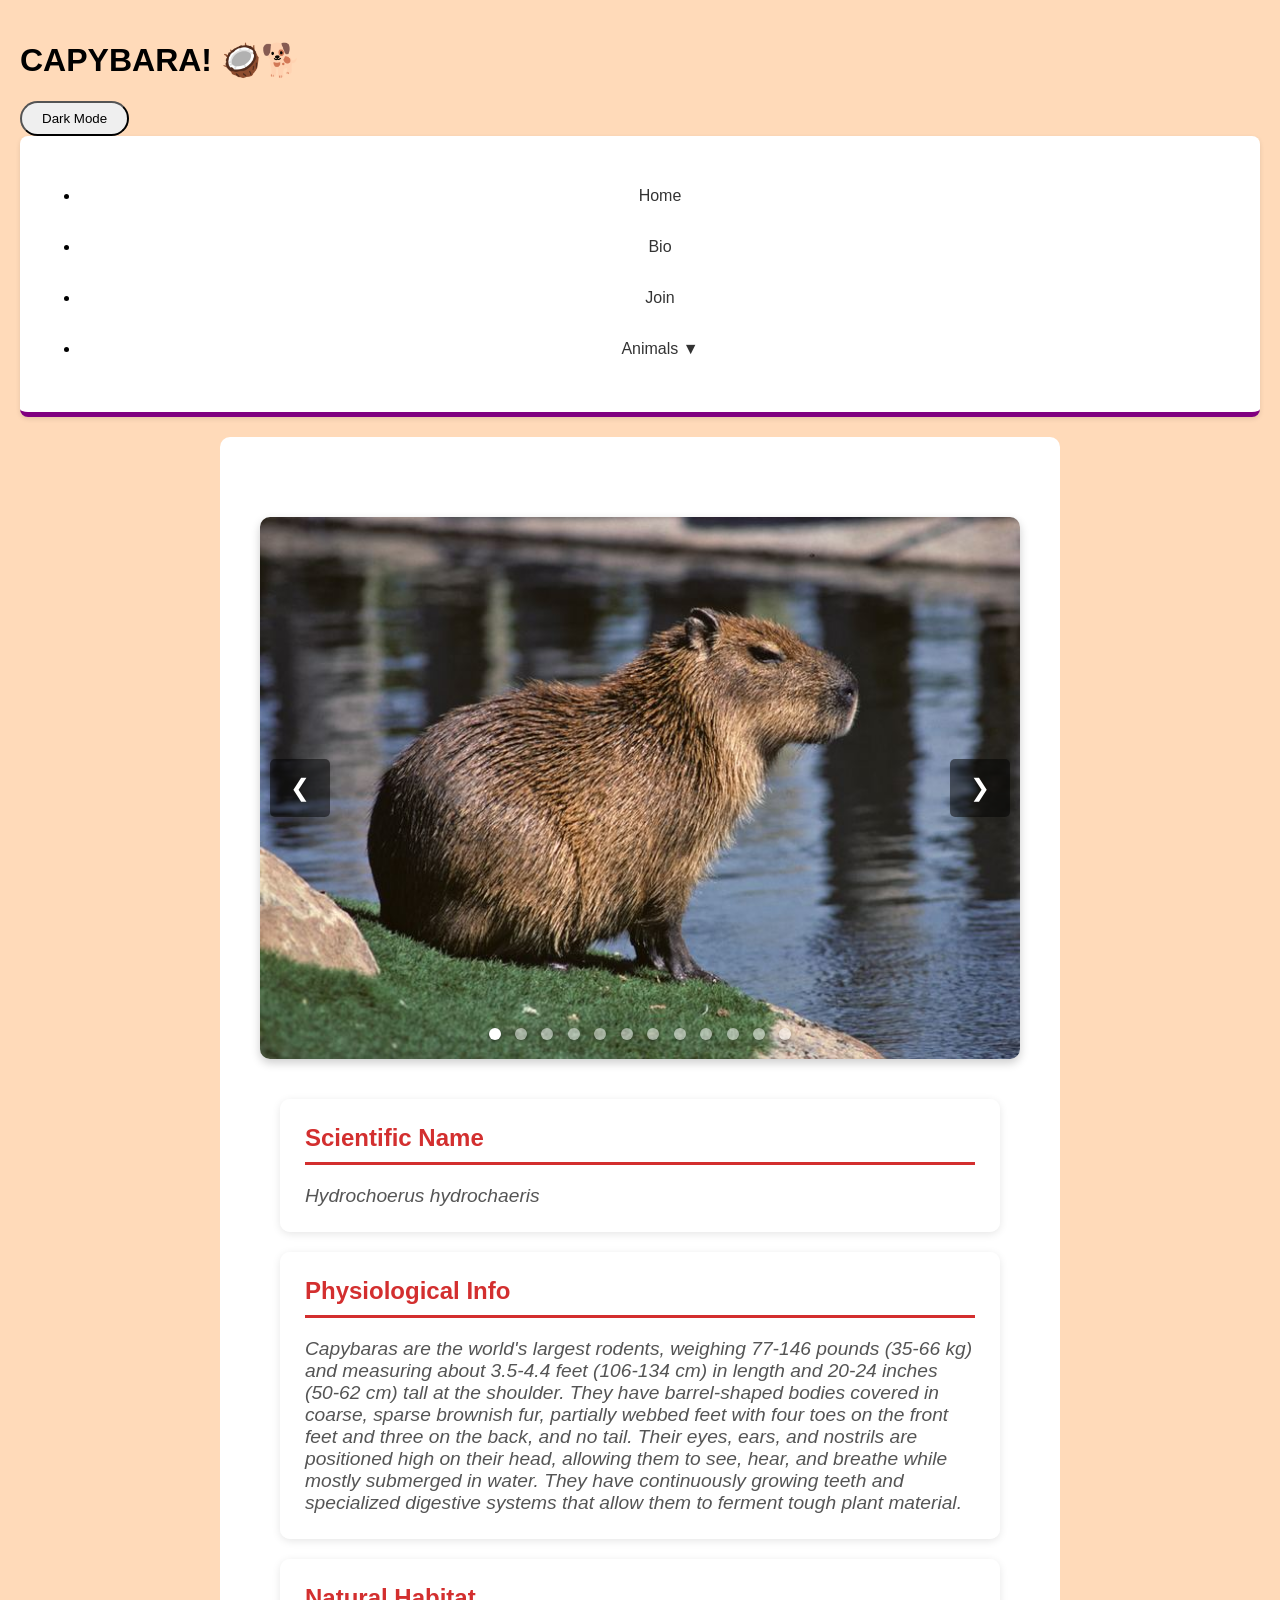
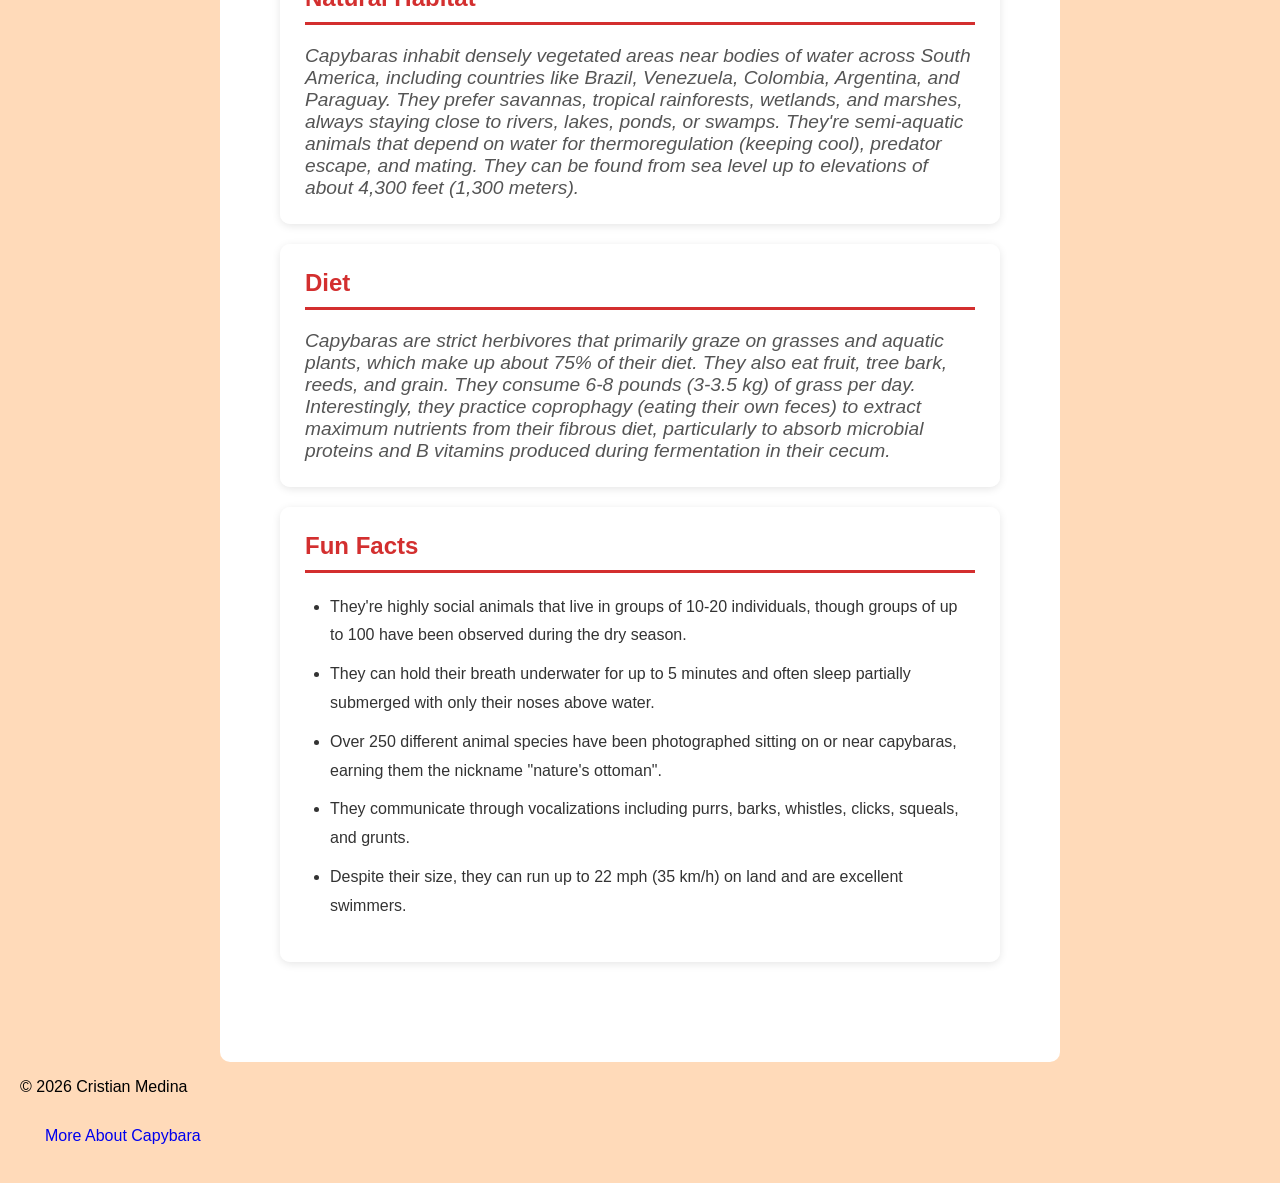
<file: pages/animals/capybara.html>
<!DOCTYPE html>
<html lang="en">
<head>
    <meta charset="UTF-8">
    <meta name="viewport" content="width=device-width, initial-scale=1.0">
    <title>Capybara</title>
    <link rel="stylesheet" href="..\..\css\style.css">
</head>
<body>
    <header>
        <h1>CAPYBARA! 🥥🐕</h1>
        <button id="theme-btn">Dark Mode</button>
    </header>
    <nav>
        <ul>
            <li>
                <a href="..\..\index.html" class="nav_a">Home</a>
            </li>
            <li>
                <a href="..\bio.html" class="nav_a">Bio</a>
            </li>
            <li>
                <a href="..\join.html" class="nav_a">Join</a>
            </li>
            <li id="animalsDropdown">
                <a href="#" class="nav_a">Animals ▼</a>
                <ol id="dropdownMenu">
                    <li>
                        <a href="..\..\pages\animals\red_panda.html" class="nav_a2">Red Panda</a>
                    </li>
                    <li>
                        <a href="..\..\pages\animals\axolotl.html" class="nav_a2">Axolotl</a>
                    </li>
                    <li>
                        <a href="..\..\pages\animals\octopus.html" class="nav_a2">Octopus</a>
                    </li>
                    <li>
                        <a href="..\..\pages\animals\peregrine_falcon.html" class="nav_a2">Peregrine Falcon</a>
                    </li>
                    <li>
                        <a href="..\..\pages\animals\fox.html" class="nav_a2">Fox</a>
                    </li>
                </ol>
            </li>
        </ul>
    </nav>
    <div class="card">
        <main>
            <!-- Carousel -->
            <div style="position: relative; max-width: 800px; margin: 20px auto; overflow: hidden; border-radius: 10px; box-shadow: 0 4px 10px rgba(0,0,0,0.2);">
                <!-- Images -->
                <img id="img1" src="..\..\images\capybara\by_the_river.jpeg" alt="Image 1" style="width: 100%; display: block;">
                <img id="img2" src="..\..\images\capybara\capy1.jpg" alt="Image 2" style="width: 100%; display: none;">
                <img id="img3" src="..\..\images\capybara\relaxing_capybarapng.png" alt="Image 3" style="width: 100%; display: none;">
                <img id="img4" src="..\..\images\capybara\eating_capy.jpg" alt="Image 4" style="width: 100%; display: none;">
                <img id="img5" src="..\..\images\capybara\chilling_guys.webp" alt="Image 5" style="width: 100%; display: none;">
                <img id="img6" src="..\..\images\capybara\capybarajoust.jpg" alt="Image 6" style="width: 100%; display: none;">
                <img id="img7" src="..\..\images\capybara\capy_family.jpeg" alt="Image 7" style="width: 100%; display: none;">
                <img id="img8" src="..\..\images\capybara\lil_guys.webp" alt="Image 8" style="width: 100%; display: none;">
                <img id="img9" src="..\..\images\capybara\capy_family2.jpg" alt="Image 9" style="width: 100%; display: none;">
                <img id="img10" src="..\..\images\capybara\sitting_capy.jpg" alt="Image 10" style="width: 100%; display: none;">
                <img id="img11" src="..\..\images\capybara\sleeping_capy.jpg" alt="Image 11" style="width: 100%; display: none;">
                <img id="img12" src="..\..\images\capybara\chill_dog.webp" alt="Image 11" style="width: 100%; display: none;">
                
                <!-- Previous Button -->
                <button onclick="changeSlide(-1)" style="position: absolute; top: 50%; left: 10px; transform: translateY(-50%); background-color: rgba(0,0,0,0.5); color: white; border: none; padding: 15px 20px; font-size: 24px; cursor: pointer; border-radius: 5px;">❮</button>
                
                <!-- Next Button -->
                <button onclick="changeSlide(1)" style="position: absolute; top: 50%; right: 10px; transform: translateY(-50%); background-color: rgba(0,0,0,0.5); color: white; border: none; padding: 15px 20px; font-size: 24px; cursor: pointer; border-radius: 5px;">❯</button>
                
                <!-- Dots/Indicators -->
                <div style="text-align: center; padding: 15px 0; position: absolute; bottom: 0; width: 100%;">
                    <span onclick="currentSlide(1)" style="height: 12px; width: 12px; margin: 0 5px; background-color: #fff; border-radius: 50%; display: inline-block; cursor: pointer; box-shadow: 0 2px 4px rgba(0,0,0,0.3);"></span>
                    <span onclick="currentSlide(2)" style="height: 12px; width: 12px; margin: 0 5px; background-color: rgba(255,255,255,0.5); border-radius: 50%; display: inline-block; cursor: pointer; box-shadow: 0 2px 4px rgba(0,0,0,0.3);"></span>
                    <span onclick="currentSlide(3)" style="height: 12px; width: 12px; margin: 0 5px; background-color: rgba(255,255,255,0.5); border-radius: 50%; display: inline-block; cursor: pointer; box-shadow: 0 2px 4px rgba(0,0,0,0.3);"></span>
                    <span onclick="currentSlide(4)" style="height: 12px; width: 12px; margin: 0 5px; background-color: rgba(255,255,255,0.5); border-radius: 50%; display: inline-block; cursor: pointer; box-shadow: 0 2px 4px rgba(0,0,0,0.3);"></span>
                    <span onclick="currentSlide(5)" style="height: 12px; width: 12px; margin: 0 5px; background-color: rgba(255,255,255,0.5); border-radius: 50%; display: inline-block; cursor: pointer; box-shadow: 0 2px 4px rgba(0,0,0,0.3);"></span>
                    <span onclick="currentSlide(6)" style="height: 12px; width: 12px; margin: 0 5px; background-color: rgba(255,255,255,0.5); border-radius: 50%; display: inline-block; cursor: pointer; box-shadow: 0 2px 4px rgba(0,0,0,0.3);"></span>
                    <span onclick="currentSlide(7)" style="height: 12px; width: 12px; margin: 0 5px; background-color: rgba(255,255,255,0.5); border-radius: 50%; display: inline-block; cursor: pointer; box-shadow: 0 2px 4px rgba(0,0,0,0.3);"></span>
                    <span onclick="currentSlide(8)" style="height: 12px; width: 12px; margin: 0 5px; background-color: rgba(255,255,255,0.5); border-radius: 50%; display: inline-block; cursor: pointer; box-shadow: 0 2px 4px rgba(0,0,0,0.3);"></span>
                    <span onclick="currentSlide(9)" style="height: 12px; width: 12px; margin: 0 5px; background-color: rgba(255,255,255,0.5); border-radius: 50%; display: inline-block; cursor: pointer; box-shadow: 0 2px 4px rgba(0,0,0,0.3);"></span>
                    <span onclick="currentSlide(10)" style="height: 12px; width: 12px; margin: 0 5px; background-color: rgba(255,255,255,0.5); border-radius: 50%; display: inline-block; cursor: pointer; box-shadow: 0 2px 4px rgba(0,0,0,0.3);"></span>
                    <span onclick="currentSlide(11)" style="height: 12px; width: 12px; margin: 0 5px; background-color: rgba(255,255,255,0.5); border-radius: 50%; display: inline-block; cursor: pointer; box-shadow: 0 2px 4px rgba(0,0,0,0.3);"></span>
                    <span onclick="currentSlide(12)" style="height: 12px; width: 12px; margin: 0 5px; background-color: rgba(255,255,255,0.5); border-radius: 50%; display: inline-block; cursor: pointer; box-shadow: 0 2px 4px rgba(0,0,0,0.3);"></span>
                </div>
            </div>
            <!-- Info -->
            <div style="max-width: 900px; margin: 0 auto; padding: 20px;">
                <section>
                    <h2 class="section-h2">Scientific Name</h2>
                    <p class="section-p">Hydrochoerus hydrochaeris</p>
                </section>

                <section>
                    <h2 class="section-h2">Physiological Info</h2>
                    <p class="section-p">Capybaras are the world's largest rodents, weighing 77-146 pounds (35-66 kg) and measuring about 3.5-4.4 feet (106-134 cm) in length and 20-24 inches (50-62 cm) tall at the shoulder. They have barrel-shaped bodies covered in coarse, sparse brownish fur, partially webbed feet with four toes on the front feet and three on the back, and no tail. Their eyes, ears, and nostrils are positioned high on their head, allowing them to see, hear, and breathe while mostly submerged in water. They have continuously growing teeth and specialized digestive systems that allow them to ferment tough plant material.</p>
                </section>

                <section>
                    <h2 class="section-h2">Natural Habitat</h2>
                    <p class="section-p">Capybaras inhabit densely vegetated areas near bodies of water across South America, including countries like Brazil, Venezuela, Colombia, Argentina, and Paraguay. They prefer savannas, tropical rainforests, wetlands, and marshes, always staying close to rivers, lakes, ponds, or swamps. They're semi-aquatic animals that depend on water for thermoregulation (keeping cool), predator escape, and mating. They can be found from sea level up to elevations of about 4,300 feet (1,300 meters).</p>
                </section>

                <section>
                    <h2 class="section-h2">Diet</h2>
                    <p class="section-p">Capybaras are strict herbivores that primarily graze on grasses and aquatic plants, which make up about 75% of their diet. They also eat fruit, tree bark, reeds, and grain. They consume 6-8 pounds (3-3.5 kg) of grass per day. Interestingly, they practice coprophagy (eating their own feces) to extract maximum nutrients from their fibrous diet, particularly to absorb microbial proteins and B vitamins produced during fermentation in their cecum.</p>
                </section>

                <section>
                    <h2 class="section-h2">Fun Facts</h2>
                    <ul style="line-height: 1.8; color: #333; padding-left: 25px;">
                        <li style="margin-bottom: 10px;">They're highly social animals that live in groups of 10-20 individuals, though groups of up to 100 have been observed during the dry season.</li>
                        <li style="margin-bottom: 10px;">They can hold their breath underwater for up to 5 minutes and often sleep partially submerged with only their noses above water.</li>
                        <li style="margin-bottom: 10px;">Over 250 different animal species have been photographed sitting on or near capybaras, earning them the nickname "nature's ottoman".</li>
                        <li style="margin-bottom: 10px;">They communicate through vocalizations including purrs, barks, whistles, clicks, squeals, and grunts.</li>
                        <li style="margin-bottom: 10px;">Despite their size, they can run up to 22 mph (35 km/h) on land and are excellent swimmers.</li>
                    </ul>
                </section>
            </div>
        </main>
    </div>
    <footer>
        <p>&copy; 2026 Cristian Medina</p>
        <a href="https://en.wikipedia.org/wiki/Capybara" target="_blank">More About Capybara</a>
    </footer>
    <script src="../../js/app.js"></script>
</body>
</html>
</file>
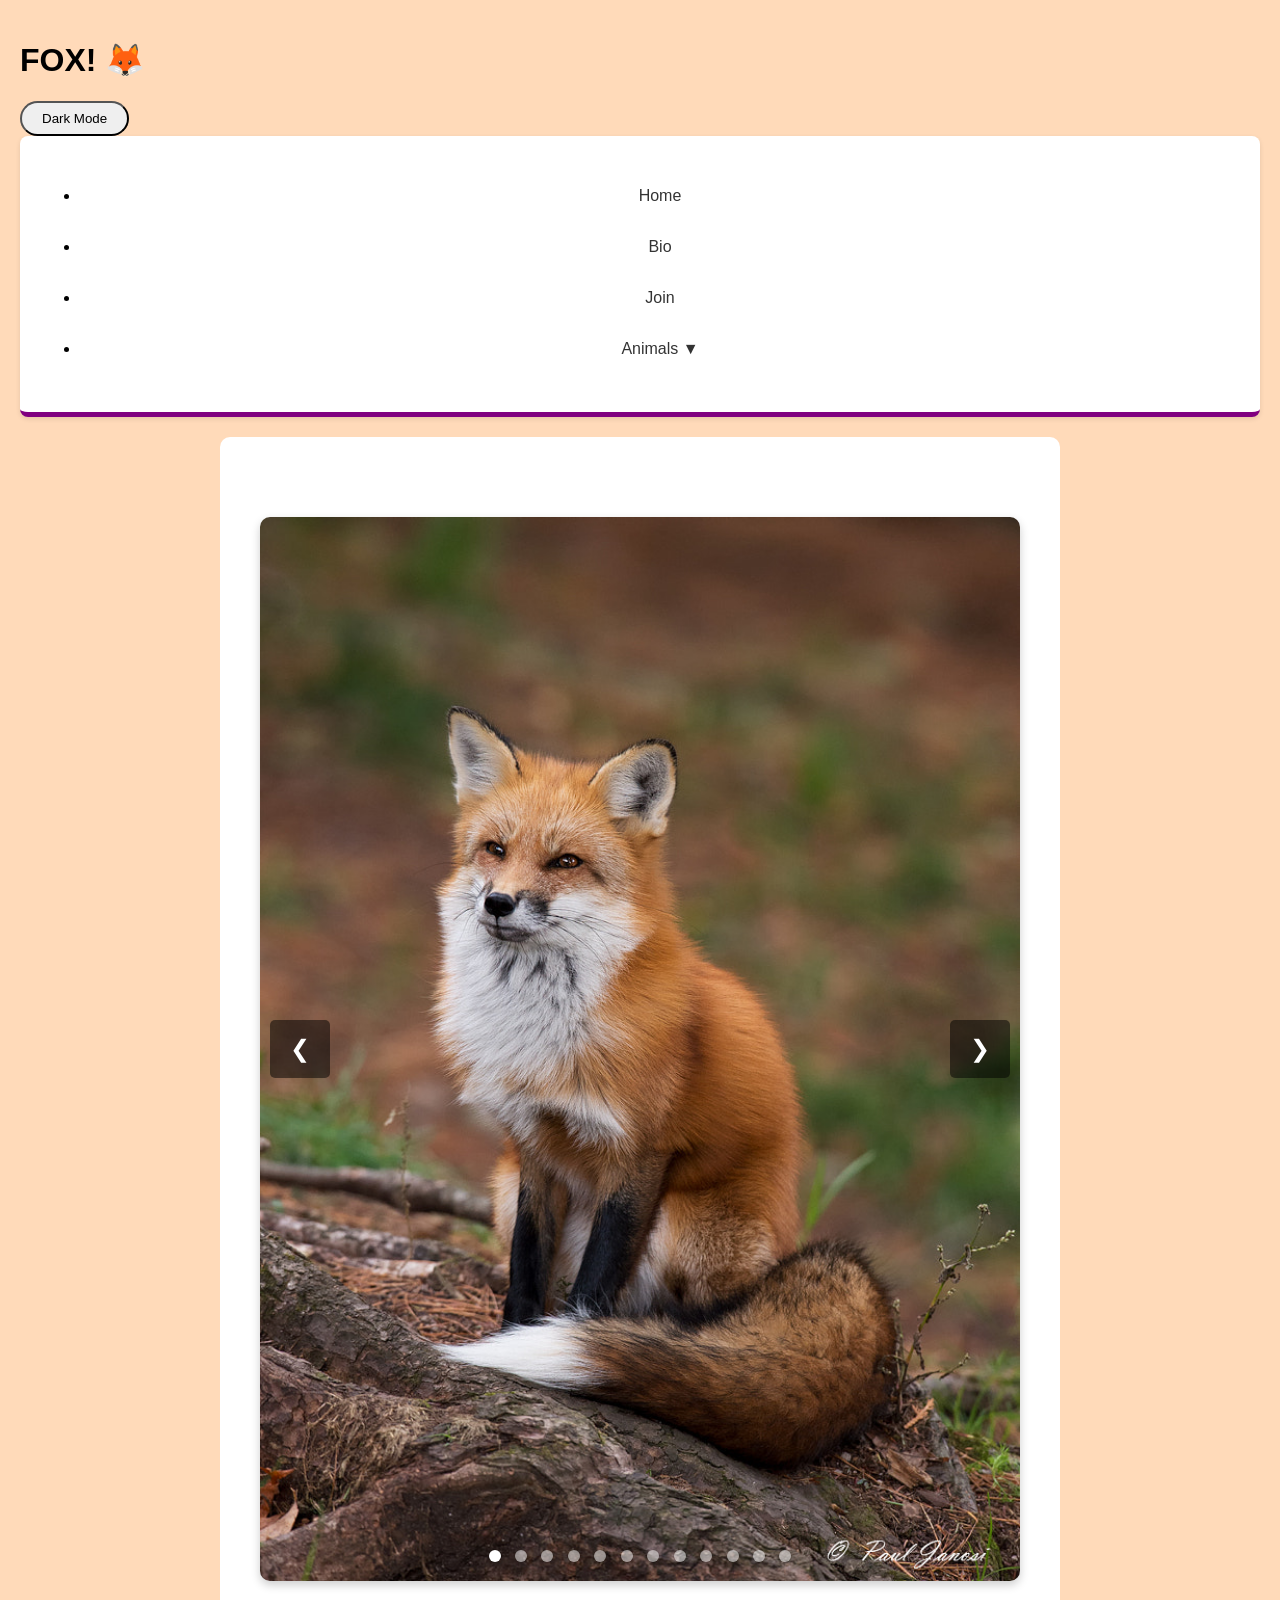
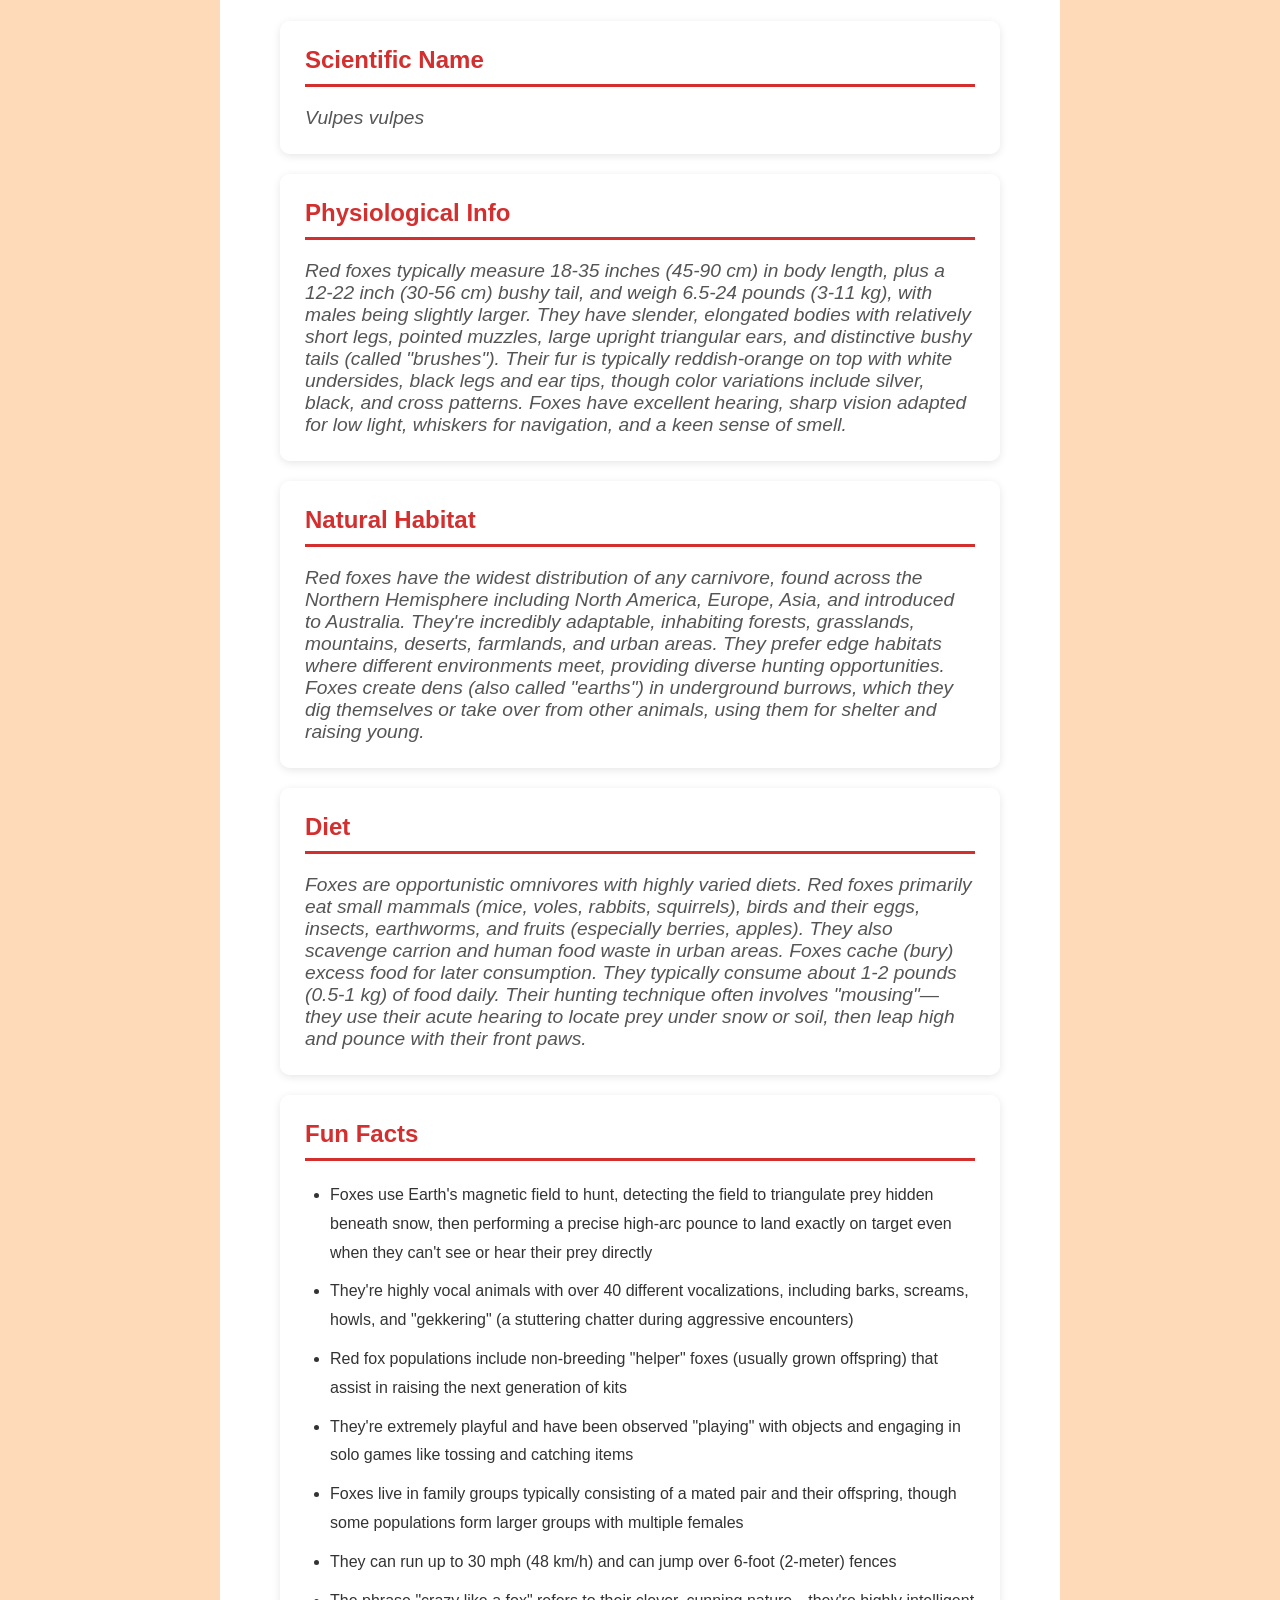
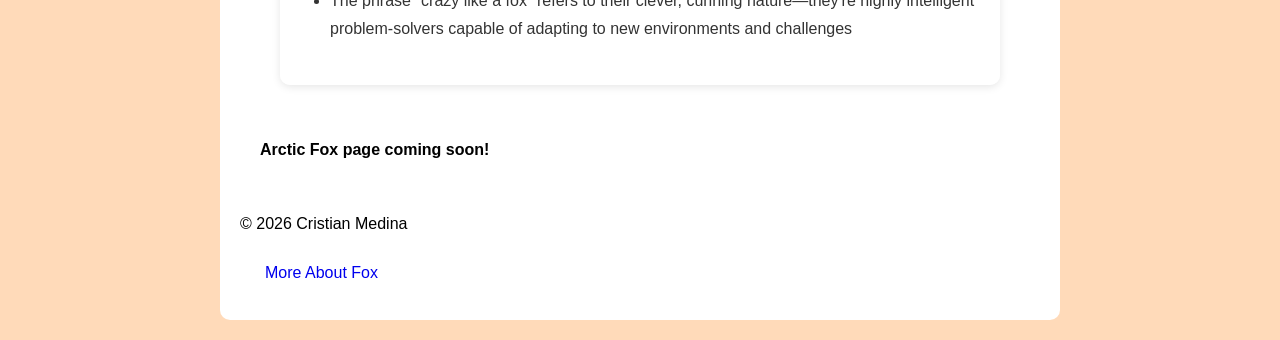
<file: pages/animals/fox.html>
<!DOCTYPE html>
<html lang="en">
<head>
    <meta charset="UTF-8">
    <meta name="viewport" content="width=device-width, initial-scale=1.0">
    <title>Fox</title>
    <link rel="stylesheet" href="..\..\css\style.css">
</head>
<body>
    <header>
        <h1>FOX! 🦊</h1>
        <button id="theme-btn">Dark Mode</button>
    </header>
    <nav>
        <ul>
            <li>
                <a href="..\..\index.html" class="nav_a">Home</a>
            </li>
            <li>
                <a href="..\bio.html" class="nav_a">Bio</a>
            </li>
            <li>
                <a href="..\join.html" class="nav_a">Join</a>
            </li>
            <li id="animalsDropdown">
                <a href="#" class="nav_a">Animals ▼</a>
                <ol id="dropdownMenu">
                    <li>
                        <a href="..\..\pages\animals\red_panda.html" class="nav_a2">Red Panda</a>
                    </li>
                    <li>
                        <a href="..\..\pages\animals\capybara.html" class="nav_a2">Capybara</a>
                    </li>
                    <li>
                        <a href="..\..\pages\animals\axolotl.html" class="nav_a2">Axolotl</a>
                    </li>
                    <li>
                        <a href="..\..\pages\animals\octopus.html" class="nav_a2">Octopus</a>
                    </li>
                    <li>
                        <a href="..\..\pages\animals\peregrine_falcon.html" class="nav_a2">Peregrine Falcon</a>
                    </li>
                </ol>
            </li>
        </ul>
    </nav>
    <div class="card">
        <main>
            <!-- Carousel -->
            <div style="position: relative; max-width: 800px; margin: 20px auto; overflow: hidden; border-radius: 10px; box-shadow: 0 4px 10px rgba(0,0,0,0.2);">
                <!-- Images -->
                <img id="img1" src="..\..\images\fox\chill_fox.jpg" alt="Image 1" style="width: 100%; display: block;">
                <img id="img2" src="..\..\images\fox\sitting_fox.jpg" alt="Image 2" style="width: 100%; display: none;">
                <img id="img3" src="..\..\images\fox\fox_eye_contact.webp" alt="Image 3" style="width: 100%; display: none;">
                <img id="img4" src="..\..\images\fox\fox1.webp" alt="Image 4" style="width: 100%; display: none;">
                <img id="img5" src="..\..\images\fox\fox_camo.jpg" alt="Image 5" style="width: 100%; display: none;">
                <img id="img6" src="..\..\images\fox\fox2.jpg" alt="Image 6" style="width: 100%; display: none;">
                <img id="img7" src="..\..\images\fox\sleeping_fox.jpg" alt="Image 7" style="width: 100%; display: none;">
                <img id="img8" src="..\..\images\fox\sleeping_foxes.jpg" alt="Image 8" style="width: 100%; display: none;">
                <img id="img9" src="..\..\images\fox\baby_fox1.jpg" alt="Image 9" style="width: 100%; display: none;">
                <img id="img10" src="..\..\images\fox\baby_fox2.jpg" alt="Image 10" style="width: 100%; display: none;">
                <img id="img11" src="..\..\images\fox\baby_foxes.jpg" alt="Image 11" style="width: 100%; display: none;">
                <img id="img12" src="..\..\images\fox\baby_foxes2.jpg" alt="Image 12" style="width: 100%; display: none;">
                
                <!-- Previous Button -->
                <button onclick="changeSlide(-1)" style="position: absolute; top: 50%; left: 10px; transform: translateY(-50%); background-color: rgba(0,0,0,0.5); color: white; border: none; padding: 15px 20px; font-size: 24px; cursor: pointer; border-radius: 5px;">❮</button>
                
                <!-- Next Button -->
                <button onclick="changeSlide(1)" style="position: absolute; top: 50%; right: 10px; transform: translateY(-50%); background-color: rgba(0,0,0,0.5); color: white; border: none; padding: 15px 20px; font-size: 24px; cursor: pointer; border-radius: 5px;">❯</button>
                
                <!-- Dots/Indicators -->
                <div style="text-align: center; padding: 15px 0; position: absolute; bottom: 0; width: 100%;">
                    <span onclick="currentSlide(1)" style="height: 12px; width: 12px; margin: 0 5px; background-color: #fff; border-radius: 50%; display: inline-block; cursor: pointer; box-shadow: 0 2px 4px rgba(0,0,0,0.3);"></span>
                    <span onclick="currentSlide(2)" style="height: 12px; width: 12px; margin: 0 5px; background-color: rgba(255,255,255,0.5); border-radius: 50%; display: inline-block; cursor: pointer; box-shadow: 0 2px 4px rgba(0,0,0,0.3);"></span>
                    <span onclick="currentSlide(3)" style="height: 12px; width: 12px; margin: 0 5px; background-color: rgba(255,255,255,0.5); border-radius: 50%; display: inline-block; cursor: pointer; box-shadow: 0 2px 4px rgba(0,0,0,0.3);"></span>
                    <span onclick="currentSlide(4)" style="height: 12px; width: 12px; margin: 0 5px; background-color: rgba(255,255,255,0.5); border-radius: 50%; display: inline-block; cursor: pointer; box-shadow: 0 2px 4px rgba(0,0,0,0.3);"></span>
                    <span onclick="currentSlide(5)" style="height: 12px; width: 12px; margin: 0 5px; background-color: rgba(255,255,255,0.5); border-radius: 50%; display: inline-block; cursor: pointer; box-shadow: 0 2px 4px rgba(0,0,0,0.3);"></span>
                    <span onclick="currentSlide(6)" style="height: 12px; width: 12px; margin: 0 5px; background-color: rgba(255,255,255,0.5); border-radius: 50%; display: inline-block; cursor: pointer; box-shadow: 0 2px 4px rgba(0,0,0,0.3);"></span>
                    <span onclick="currentSlide(7)" style="height: 12px; width: 12px; margin: 0 5px; background-color: rgba(255,255,255,0.5); border-radius: 50%; display: inline-block; cursor: pointer; box-shadow: 0 2px 4px rgba(0,0,0,0.3);"></span>
                    <span onclick="currentSlide(8)" style="height: 12px; width: 12px; margin: 0 5px; background-color: rgba(255,255,255,0.5); border-radius: 50%; display: inline-block; cursor: pointer; box-shadow: 0 2px 4px rgba(0,0,0,0.3);"></span>
                    <span onclick="currentSlide(9)" style="height: 12px; width: 12px; margin: 0 5px; background-color: rgba(255,255,255,0.5); border-radius: 50%; display: inline-block; cursor: pointer; box-shadow: 0 2px 4px rgba(0,0,0,0.3);"></span>
                    <span onclick="currentSlide(10)" style="height: 12px; width: 12px; margin: 0 5px; background-color: rgba(255,255,255,0.5); border-radius: 50%; display: inline-block; cursor: pointer; box-shadow: 0 2px 4px rgba(0,0,0,0.3);"></span>
                    <span onclick="currentSlide(11)" style="height: 12px; width: 12px; margin: 0 5px; background-color: rgba(255,255,255,0.5); border-radius: 50%; display: inline-block; cursor: pointer; box-shadow: 0 2px 4px rgba(0,0,0,0.3);"></span>
                    <span onclick="currentSlide(12)" style="height: 12px; width: 12px; margin: 0 5px; background-color: rgba(255,255,255,0.5); border-radius: 50%; display: inline-block; cursor: pointer; box-shadow: 0 2px 4px rgba(0,0,0,0.3);"></span>
                </div>
            </div>
            <!-- Info -->
            <div style="max-width: 900px; margin: 0 auto; padding: 20px;">
                <section>
                    <h2 class="section-h2">Scientific Name</h2>
                    <p class="section-p">Vulpes vulpes</p>
                </section>

                <section>
                    <h2 class="section-h2">Physiological Info</h2>
                    <p class="section-p">Red foxes typically measure 18-35 inches (45-90 cm) in body length, plus a 12-22 inch (30-56 cm) bushy tail, and weigh 6.5-24 pounds (3-11 kg), with males being slightly larger. They have slender, elongated bodies with relatively short legs, pointed muzzles, large upright triangular ears, and distinctive bushy tails (called "brushes"). Their fur is typically reddish-orange on top with white undersides, black legs and ear tips, though color variations include silver, black, and cross patterns.  Foxes have excellent hearing, sharp vision adapted for low light, whiskers for navigation, and a keen sense of smell.</p>
                </section>

                <section>
                    <h2 class="section-h2">Natural Habitat</h2>
                    <p class="section-p">Red foxes have the widest distribution of any carnivore, found across the Northern Hemisphere including North America, Europe, Asia, and introduced to Australia. They're incredibly adaptable, inhabiting forests, grasslands, mountains, deserts, farmlands, and urban areas. They prefer edge habitats where different environments meet, providing diverse hunting opportunities. Foxes create dens (also called "earths") in underground burrows, which they dig themselves or take over from other animals, using them for shelter and raising young.</p>
                </section>

                <section>
                    <h2 class="section-h2">Diet</h2>
                    <p class="section-p">Foxes are opportunistic omnivores with highly varied diets. Red foxes primarily eat small mammals (mice, voles, rabbits, squirrels), birds and their eggs, insects, earthworms, and fruits (especially berries, apples). They also scavenge carrion and human food waste in urban areas. Foxes cache (bury) excess food for later consumption. They typically consume about 1-2 pounds (0.5-1 kg) of food daily. Their hunting technique often involves "mousing"—they use their acute hearing to locate prey under snow or soil, then leap high and pounce with their front paws.</p>
                </section>

                <section>
                    <h2 class="section-h2">Fun Facts</h2>
                    <ul style="line-height: 1.8; color: #333; padding-left: 25px;">
                        <li style="margin-bottom: 10px;">Foxes use Earth's magnetic field to hunt, detecting the field to triangulate prey hidden beneath snow, then performing a precise high-arc pounce to land exactly on target even when they can't see or hear their prey directly</li>
                        <li style="margin-bottom: 10px;">They're highly vocal animals with over 40 different vocalizations, including barks, screams, howls, and "gekkering" (a stuttering chatter during aggressive encounters)</li>
                        <li style="margin-bottom: 10px;">Red fox populations include non-breeding "helper" foxes (usually grown offspring) that assist in raising the next generation of kits</li>
                        <li style="margin-bottom: 10px;">They're extremely playful and have been observed "playing" with objects and engaging in solo games like tossing and catching items</li>
                        <li style="margin-bottom: 10px;">Foxes live in family groups typically consisting of a mated pair and their offspring, though some populations form larger groups with multiple females</li>
                        <li style="margin-bottom: 10px;">They can run up to 30 mph (48 km/h) and can jump over 6-foot (2-meter) fences</li>
                        <li style="margin-bottom: 10px;">The phrase "crazy like a fox" refers to their clever, cunning nature—they're highly intelligent problem-solvers capable of adapting to new environments and challenges</li>
                    </ul>
                </section>
            </div>

        <p><strong>Arctic Fox page coming soon!</strong></p>
    </main>
    <footer>
        <p>&copy; 2026 Cristian Medina</p>
        <a href="https://en.wikipedia.org/wiki/Fox" target="_blank">More About Fox</a>
    </footer>
    <script src="../../js/app.js"></script>
</body>
</html>
</file>
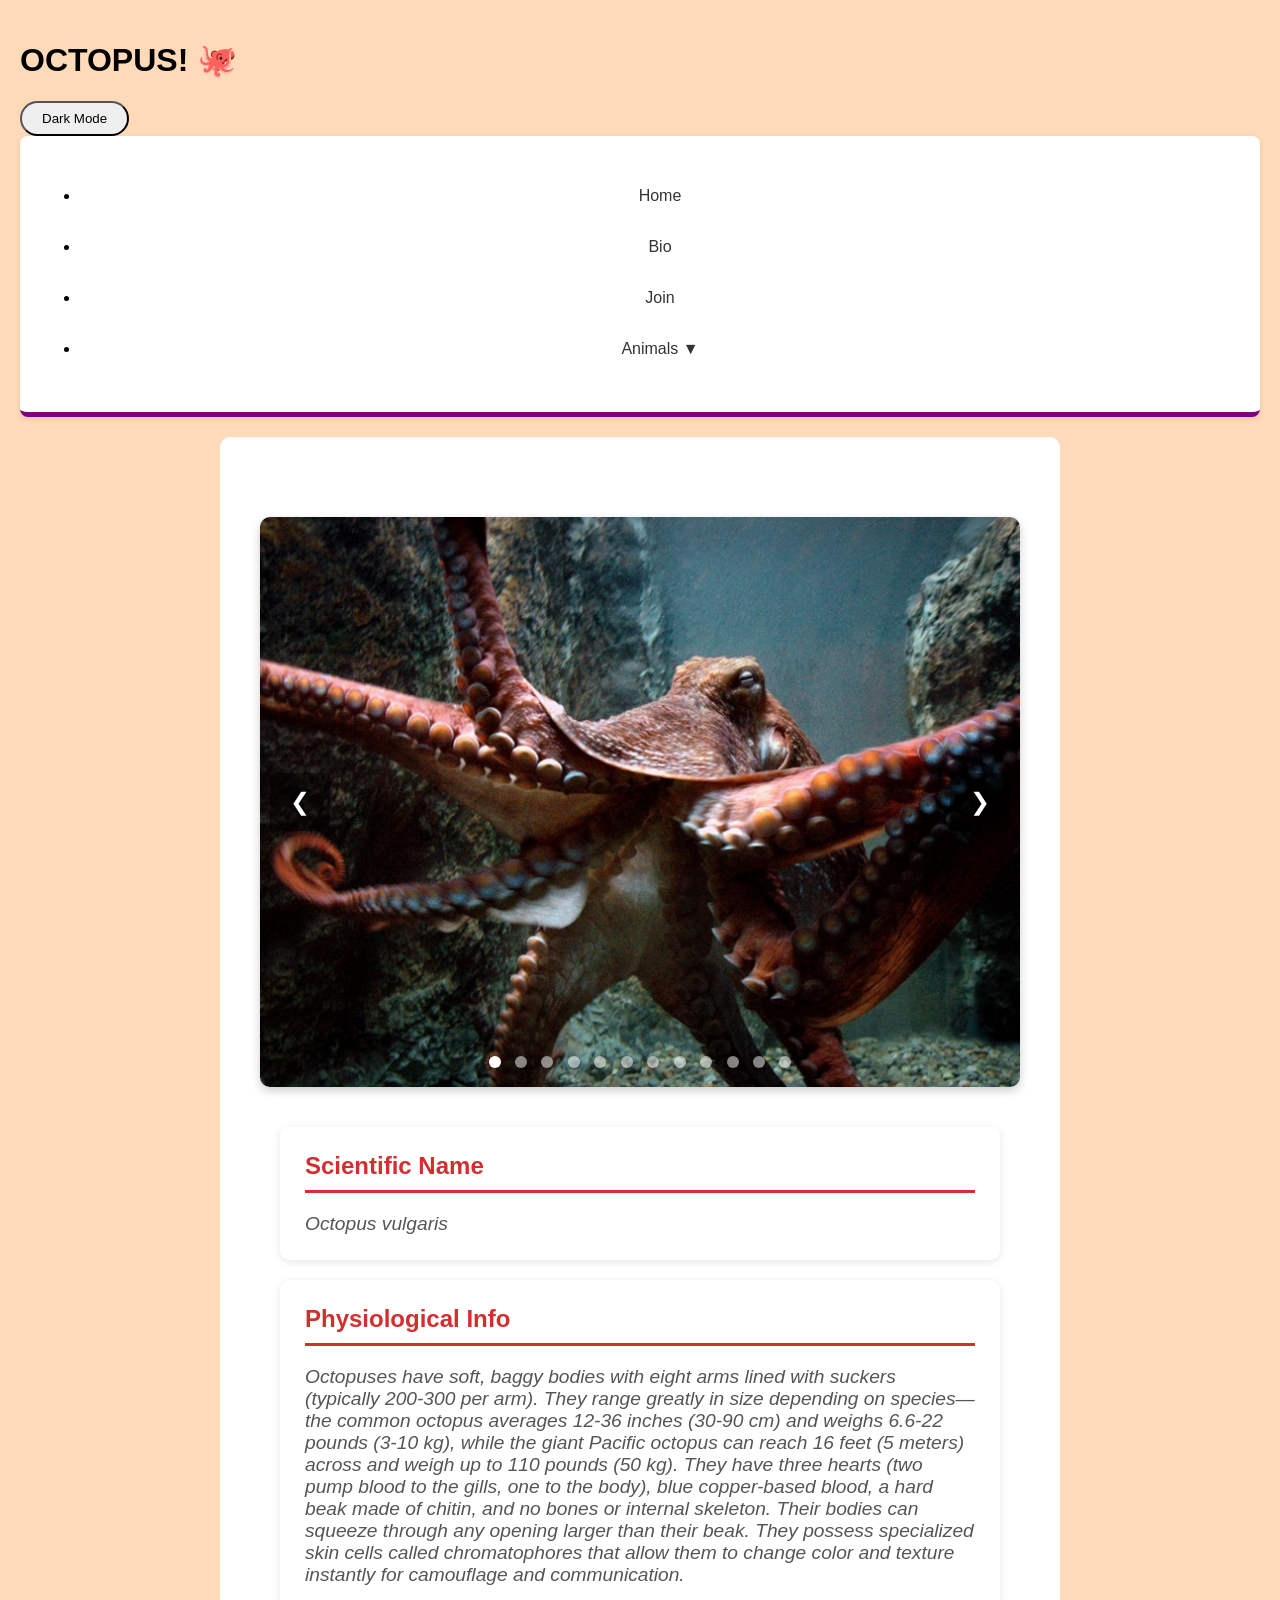
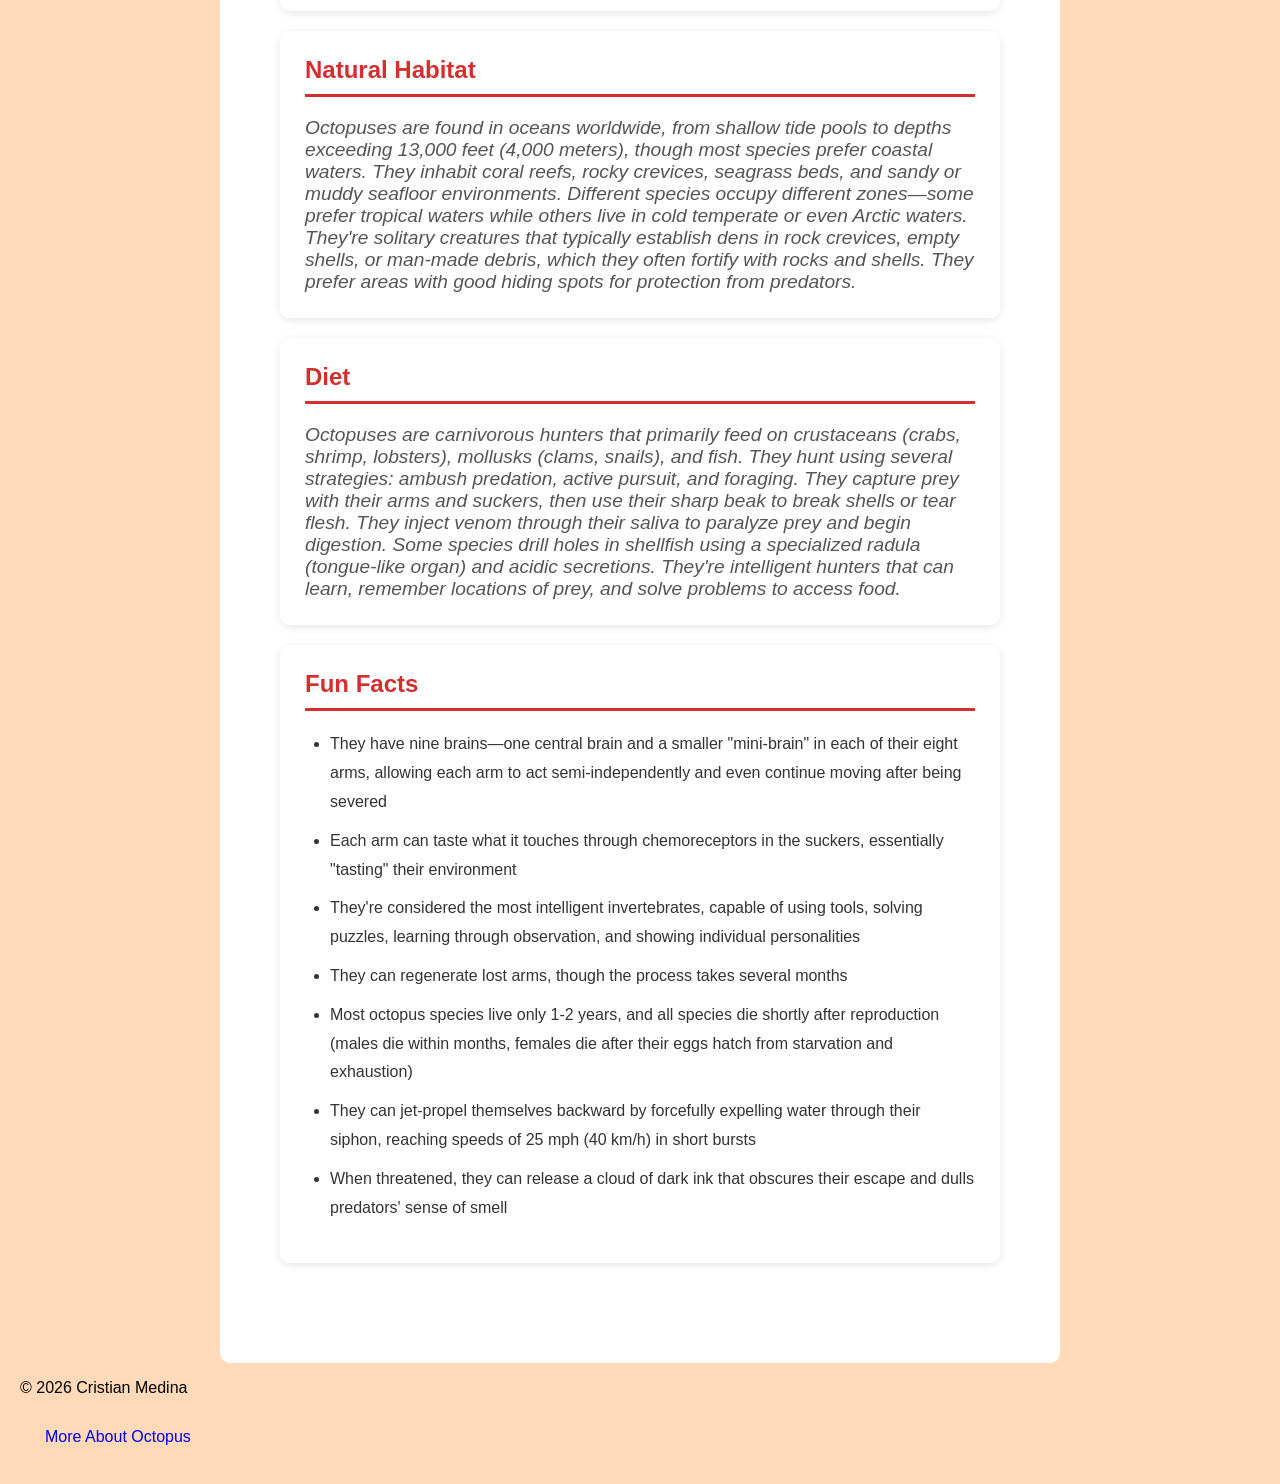
<file: pages/animals/octopus.html>
<!DOCTYPE html>
<html lang="en">
<head>
    <meta charset="UTF-8">
    <meta name="viewport" content="width=device-width, initial-scale=1.0">
    <title>Octopus</title>
    <link rel="stylesheet" href="..\..\css\style.css">
</head>
<body>
    <header>
        <h1>OCTOPUS! 🐙</h1>
        <button id="theme-btn">Dark Mode</button>
    </header>
    <nav>
        <ul>
            <li>
                <a href="..\..\index.html" class="nav_a">Home</a>
            </li>
            <li>
                <a href="..\bio.html" class="nav_a">Bio</a>
            </li>
            <li>
                <a href="..\join.html" class="nav_a">Join</a>
            </li>
            <li id="animalsDropdown">
                <a href="#" class="nav_a">Animals ▼</a>
                <ol id="dropdownMenu">
                    <li>
                        <a href="..\..\pages\animals\red_panda.html" class="nav_a2">Red Panda</a>
                    </li>
                    <li>
                        <a href="..\..\pages\animals\capybara.html" class="nav_a2">Capybara</a>
                    </li>
                    <li>
                        <a href="..\..\pages\animals\axolotl.html" class="nav_a2">Axolotl</a>
                    </li>
                    <li>
                        <a href="..\..\pages\animals\peregrine_falcon.html" class="nav_a2">Peregrine Falcon</a>
                    </li>
                    <li>
                        <a href="..\..\pages\animals\fox.html" class="nav_a2">Fox</a>
                    </li>
                </ol>
            </li>
        </ul>
    </nav>
    <div class="card">
        <main>
            <!-- Carousel -->
            <div style="position: relative; max-width: 800px; margin: 20px auto; overflow: hidden; border-radius: 10px; box-shadow: 0 4px 10px rgba(0,0,0,0.2);">
                <!-- Images -->
                <img id="img1" src="..\..\images\octopus\octo2.avif" alt="Image 1" style="width: 100%; display: block;">
                <img id="img2" src="..\..\images\octopus\octo1.webp" alt="Image 2" style="width: 100%; display: none;">
                <img id="img3" src="..\..\images\octopus\octo_flower.jpg" alt="Image 3" style="width: 100%; display: none;">
                <img id="img4" src="..\..\images\octopus\octo3.jpg" alt="Image 4" style="width: 100%; display: none;">
                <img id="img5" src="..\..\images\octopus\small_octo.jpg" alt="Image 5" style="width: 100%; display: none;">
                <img id="img6" src="..\..\images\octopus\octo_camo1.jpg" alt="Image 6" style="width: 100%; display: none;">
                <img id="img7" src="..\..\images\octopus\octo_camo5.jpg" alt="Image 7" style="width: 100%; display: none;">
                <img id="img8" src="..\..\images\octopus\octo_camo4.jpg" alt="Image 8" style="width: 100%; display: none;">
                <img id="img9" src="..\..\images\octopus\octo_camo3.webp" alt="Image 9" style="width: 100%; display: none;">
                <img id="img10" src="..\..\images\octopus\octo_camo2.webp" alt="Image 10" style="width: 100%; display: none;">
                <img id="img11" src="..\..\images\octopus\baby_octo2.webp" alt="Image 11" style="width: 100%; display: none;">
                <img id="img12" src="..\..\images\octopus\baby_octo1.jpg" alt="Image 12" style="width: 100%; display: none;">
                
                <!-- Previous Button -->
                <button onclick="changeSlide(-1)" style="position: absolute; top: 50%; left: 10px; transform: translateY(-50%); background-color: rgba(0,0,0,0.5); color: white; border: none; padding: 15px 20px; font-size: 24px; cursor: pointer; border-radius: 5px;">❮</button>
                
                <!-- Next Button -->
                <button onclick="changeSlide(1)" style="position: absolute; top: 50%; right: 10px; transform: translateY(-50%); background-color: rgba(0,0,0,0.5); color: white; border: none; padding: 15px 20px; font-size: 24px; cursor: pointer; border-radius: 5px;">❯</button>
                
                <!-- Dots/Indicators -->
                <div style="text-align: center; padding: 15px 0; position: absolute; bottom: 0; width: 100%;">
                    <span onclick="currentSlide(1)" style="height: 12px; width: 12px; margin: 0 5px; background-color: #fff; border-radius: 50%; display: inline-block; cursor: pointer; box-shadow: 0 2px 4px rgba(0,0,0,0.3);"></span>
                    <span onclick="currentSlide(2)" style="height: 12px; width: 12px; margin: 0 5px; background-color: rgba(255,255,255,0.5); border-radius: 50%; display: inline-block; cursor: pointer; box-shadow: 0 2px 4px rgba(0,0,0,0.3);"></span>
                    <span onclick="currentSlide(3)" style="height: 12px; width: 12px; margin: 0 5px; background-color: rgba(255,255,255,0.5); border-radius: 50%; display: inline-block; cursor: pointer; box-shadow: 0 2px 4px rgba(0,0,0,0.3);"></span>
                    <span onclick="currentSlide(4)" style="height: 12px; width: 12px; margin: 0 5px; background-color: rgba(255,255,255,0.5); border-radius: 50%; display: inline-block; cursor: pointer; box-shadow: 0 2px 4px rgba(0,0,0,0.3);"></span>
                    <span onclick="currentSlide(5)" style="height: 12px; width: 12px; margin: 0 5px; background-color: rgba(255,255,255,0.5); border-radius: 50%; display: inline-block; cursor: pointer; box-shadow: 0 2px 4px rgba(0,0,0,0.3);"></span>
                    <span onclick="currentSlide(6)" style="height: 12px; width: 12px; margin: 0 5px; background-color: rgba(255,255,255,0.5); border-radius: 50%; display: inline-block; cursor: pointer; box-shadow: 0 2px 4px rgba(0,0,0,0.3);"></span>
                    <span onclick="currentSlide(7)" style="height: 12px; width: 12px; margin: 0 5px; background-color: rgba(255,255,255,0.5); border-radius: 50%; display: inline-block; cursor: pointer; box-shadow: 0 2px 4px rgba(0,0,0,0.3);"></span>
                    <span onclick="currentSlide(8)" style="height: 12px; width: 12px; margin: 0 5px; background-color: rgba(255,255,255,0.5); border-radius: 50%; display: inline-block; cursor: pointer; box-shadow: 0 2px 4px rgba(0,0,0,0.3);"></span>
                    <span onclick="currentSlide(9)" style="height: 12px; width: 12px; margin: 0 5px; background-color: rgba(255,255,255,0.5); border-radius: 50%; display: inline-block; cursor: pointer; box-shadow: 0 2px 4px rgba(0,0,0,0.3);"></span>
                    <span onclick="currentSlide(10)" style="height: 12px; width: 12px; margin: 0 5px; background-color: rgba(255,255,255,0.5); border-radius: 50%; display: inline-block; cursor: pointer; box-shadow: 0 2px 4px rgba(0,0,0,0.3);"></span>
                    <span onclick="currentSlide(11)" style="height: 12px; width: 12px; margin: 0 5px; background-color: rgba(255,255,255,0.5); border-radius: 50%; display: inline-block; cursor: pointer; box-shadow: 0 2px 4px rgba(0,0,0,0.3);"></span>
                    <span onclick="currentSlide(12)" style="height: 12px; width: 12px; margin: 0 5px; background-color: rgba(255,255,255,0.5); border-radius: 50%; display: inline-block; cursor: pointer; box-shadow: 0 2px 4px rgba(0,0,0,0.3);"></span>
                </div>
            </div>
            <!-- Info -->
            <div style="max-width: 900px; margin: 0 auto; padding: 20px;">
                <section>
                    <h2 class="section-h2">Scientific Name</h2>
                    <p class="section-p">Octopus vulgaris</p>
                </section>

                <section>
                    <h2 class="section-h2">Physiological Info</h2>
                    <p class="section-p">Octopuses have soft, baggy bodies with eight arms lined with suckers (typically 200-300 per arm). They range greatly in size depending on species—the common octopus averages 12-36 inches (30-90 cm) and weighs 6.6-22 pounds (3-10 kg), while the giant Pacific octopus can reach 16 feet (5 meters) across and weigh up to 110 pounds (50 kg). They have three hearts (two pump blood to the gills, one to the body), blue copper-based blood, a hard beak made of chitin, and no bones or internal skeleton. Their bodies can squeeze through any opening larger than their beak. They possess specialized skin cells called chromatophores that allow them to change color and texture instantly for camouflage and communication.</p>
                </section>

                <section>
                    <h2 class="section-h2">Natural Habitat</h2>
                    <p class="section-p">Octopuses are found in oceans worldwide, from shallow tide pools to depths exceeding 13,000 feet (4,000 meters), though most species prefer coastal waters. They inhabit coral reefs, rocky crevices, seagrass beds, and sandy or muddy seafloor environments. Different species occupy different zones—some prefer tropical waters while others live in cold temperate or even Arctic waters. They're solitary creatures that typically establish dens in rock crevices, empty shells, or man-made debris, which they often fortify with rocks and shells. They prefer areas with good hiding spots for protection from predators.</p>
                </section>

                <section>
                    <h2 class="section-h2">Diet</h2>
                    <p class="section-p">Octopuses are carnivorous hunters that primarily feed on crustaceans (crabs, shrimp, lobsters), mollusks (clams, snails), and fish. They hunt using several strategies: ambush predation, active pursuit, and foraging. They capture prey with their arms and suckers, then use their sharp beak to break shells or tear flesh. They inject venom through their saliva to paralyze prey and begin digestion. Some species drill holes in shellfish using a specialized radula (tongue-like organ) and acidic secretions. They're intelligent hunters that can learn, remember locations of prey, and solve problems to access food.</p>
                </section>

                <section>
                    <h2 class="section-h2">Fun Facts</h2>
                    <ul style="line-height: 1.8; color: #333; padding-left: 25px;">
                        <li style="margin-bottom: 10px;">They have nine brains—one central brain and a smaller "mini-brain" in each of their eight arms, allowing each arm to act semi-independently and even continue moving after being severed</li>
                        <li style="margin-bottom: 10px;">Each arm can taste what it touches through chemoreceptors in the suckers, essentially "tasting" their environment</li>
                        <li style="margin-bottom: 10px;">They're considered the most intelligent invertebrates, capable of using tools, solving puzzles, learning through observation, and showing individual personalities</li>
                        <li style="margin-bottom: 10px;">They can regenerate lost arms, though the process takes several months</li>
                        <li style="margin-bottom: 10px;">Most octopus species live only 1-2 years, and all species die shortly after reproduction (males die within months, females die after their eggs hatch from starvation and exhaustion)</li>
                        <li style="margin-bottom: 10px;">They can jet-propel themselves backward by forcefully expelling water through their siphon, reaching speeds of 25 mph (40 km/h) in short bursts</li>
                        <li style="margin-bottom: 10px;">When threatened, they can release a cloud of dark ink that obscures their escape and dulls predators' sense of smell</li>
                    </ul>
                </section>
            </div>
        </main>
    </div>
    <footer>
        <p>&copy; 2026 Cristian Medina</p>
        <a href="https://en.wikipedia.org/wiki/Octopus" target="_blank">More About Octopus</a>
    </footer>
    <script src="../../js/app.js"></script>
</body>
</html>
</file>
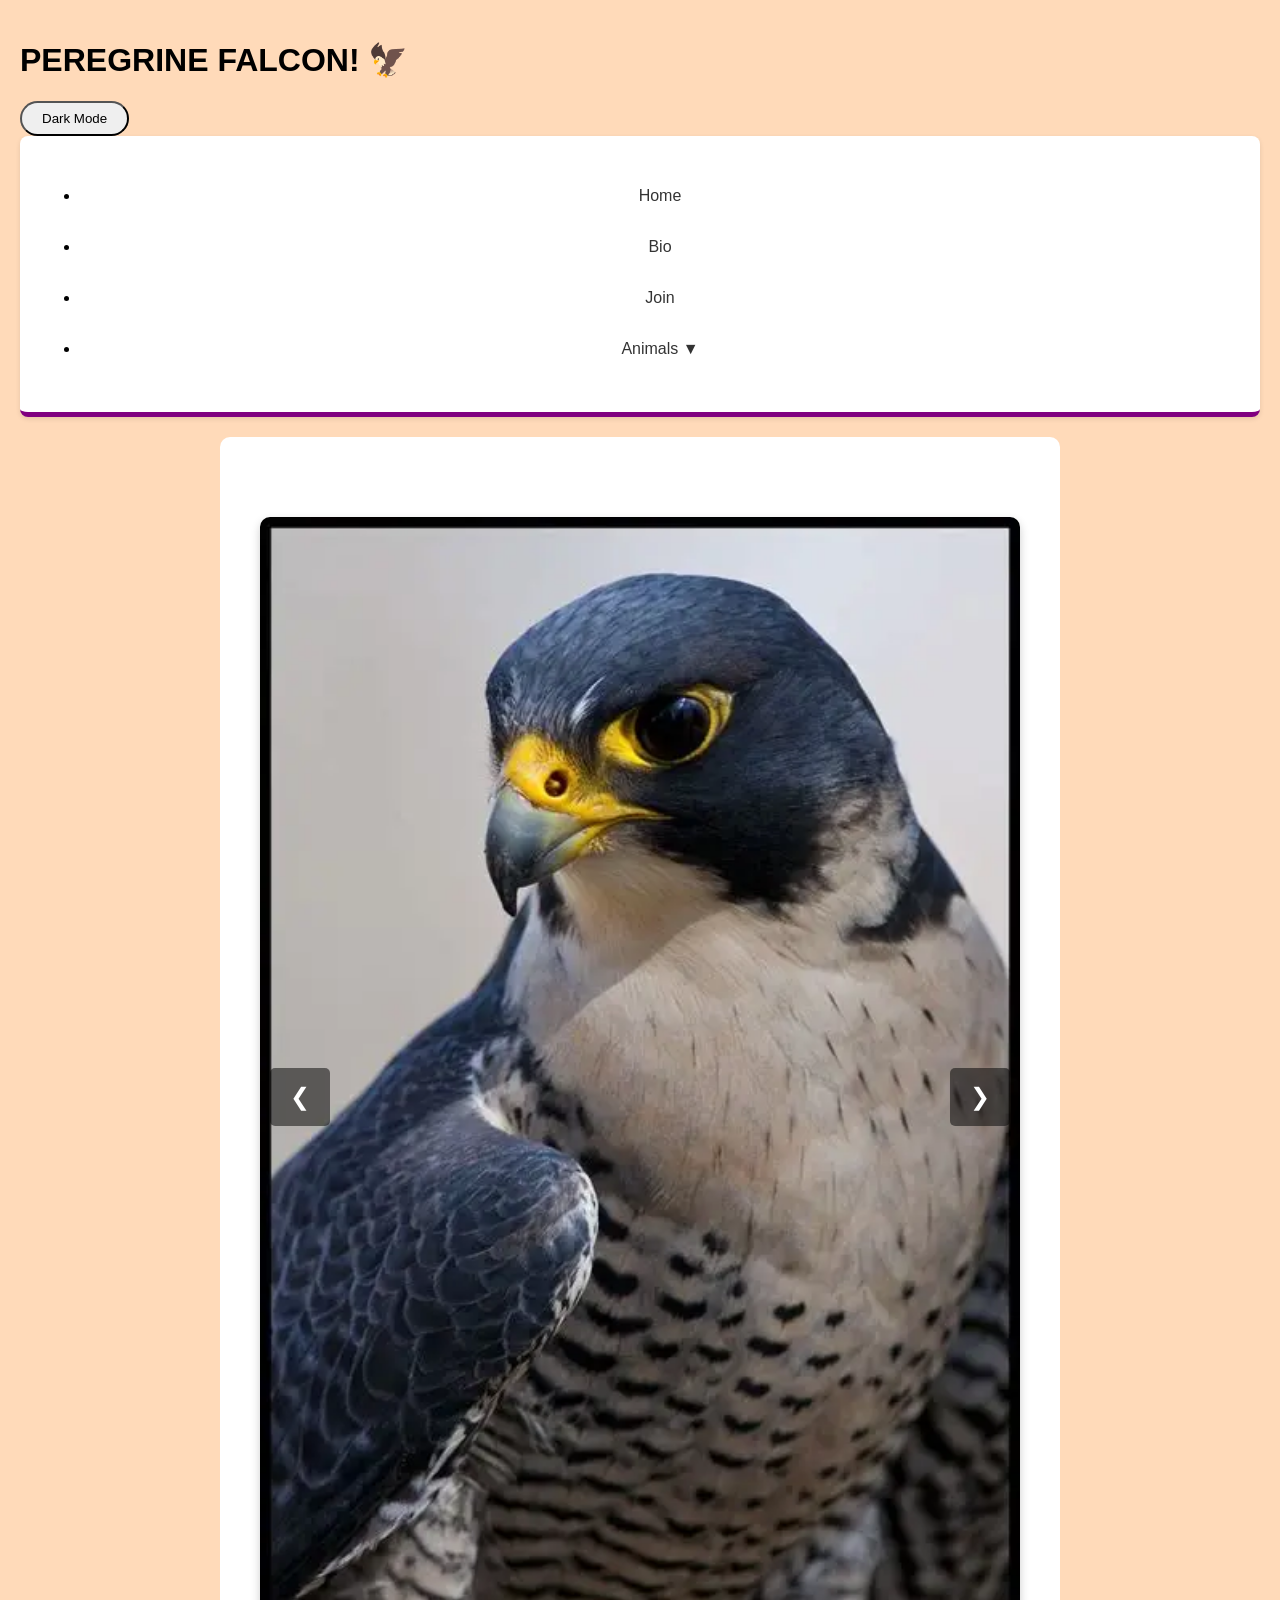
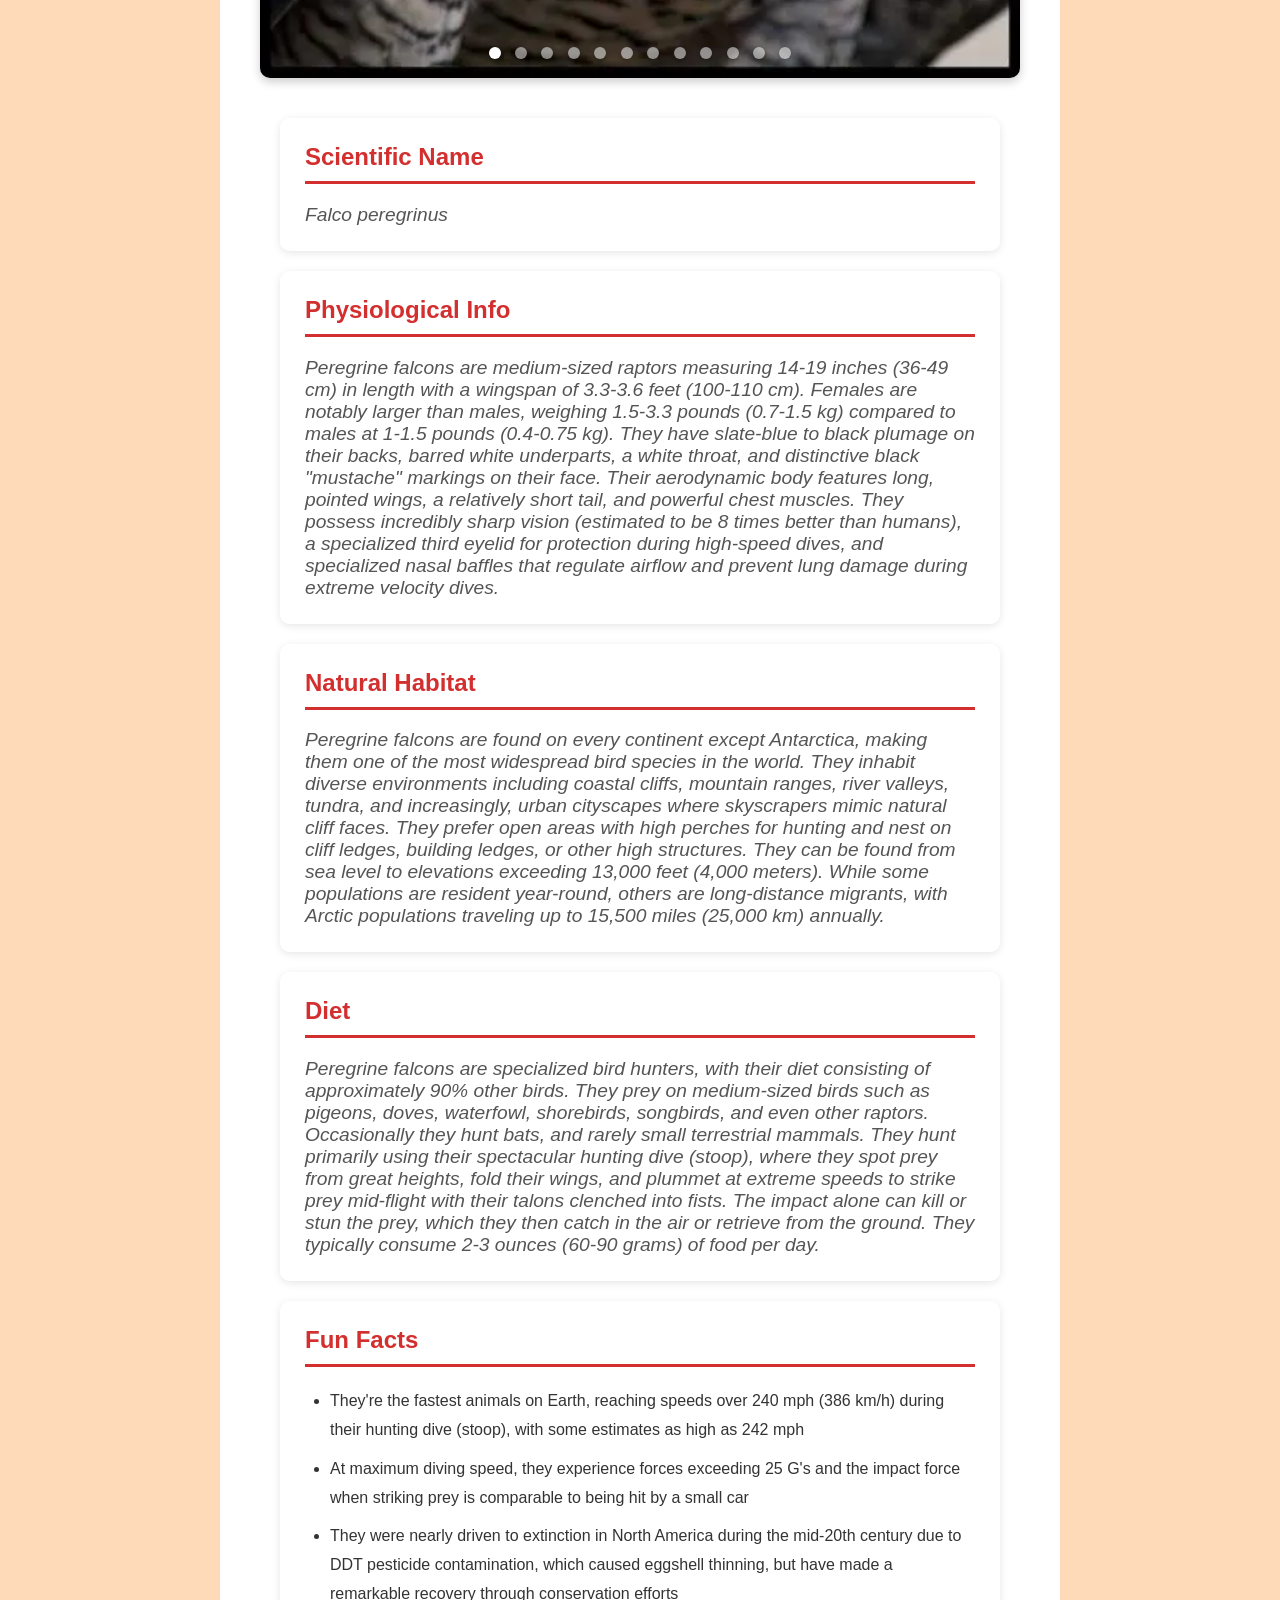
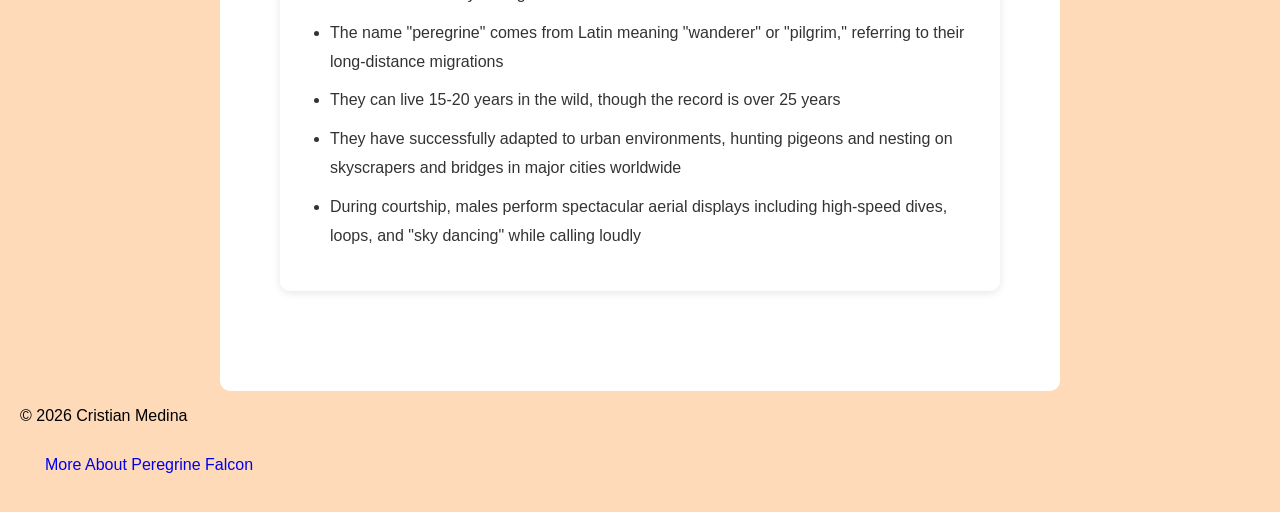
<file: pages/animals/peregrine_falcon.html>
<!DOCTYPE html>
<html lang="en">
<head>
    <meta charset="UTF-8">
    <meta name="viewport" content="width=device-width, initial-scale=1.0">
    <title>Peregrine Falcon</title>
    <link rel="stylesheet" href="..\..\css\style.css">
</head>
<body>
    <header>
        <h1>PEREGRINE FALCON! 🦅</h1>
        <button id="theme-btn">Dark Mode</button>
    </header>
    <nav>
        <ul>
            <li>
                <a href="..\..\index.html" class="nav_a">Home</a>
            </li>
            <li>
                <a href="..\bio.html" class="nav_a">Bio</a>
            </li>
            <li>
                <a href="..\join.html" class="nav_a">Join</a>
            </li>
            <li id="animalsDropdown">
                <a href="#" class="nav_a">Animals ▼</a>
                <ol id="dropdownMenu">
                    <li>
                        <a href="..\..\pages\animals\red_panda.html" class="nav_a2">Red Panda</a>
                    </li>
                    <li>
                        <a href="..\..\pages\animals\capybara.html" class="nav_a2">Capybara</a>
                    </li>
                    <li>
                        <a href="..\..\pages\animals\axolotl.html" class="nav_a2">Axolotl</a>
                    </li>
                    <li>
                        <a href="..\..\pages\animals\octopus.html" class="nav_a2">Octopus</a>
                    </li>
                    <li>
                        <a href="..\..\pages\animals\fox.html" class="nav_a2">Fox</a>
                    </li>
                </ol>
            </li>
        </ul>
    </nav>
    <div class="card">
        <main>
            <!-- Carousel -->
            <div style="position: relative; max-width: 800px; margin: 20px auto; overflow: hidden; border-radius: 10px; box-shadow: 0 4px 10px rgba(0,0,0,0.2);">
                <!-- Images -->
                <img id="img1" src="..\..\images\peregrine_falcon\falco3.webp" alt="Image 1" style="width: 100%; display: block;">
                <img id="img2" src="..\..\images\peregrine_falcon\falco1.webp" alt="Image 2" style="width: 100%; display: none;">
                <img id="img3" src="..\..\images\peregrine_falcon\falco2.jpeg" alt="Image 3" style="width: 100%; display: none;">
                <img id="img4" src="..\..\images\peregrine_falcon\falco6.jpg" alt="Image 4" style="width: 100%; display: none;">
                <img id="img5" src="..\..\images\peregrine_falcon\falco4.webp" alt="Image 5" style="width: 100%; display: none;">
                <img id="img6" src="..\..\images\peregrine_falcon\falco5.avif" alt="Image 6" style="width: 100%; display: none;">
                <img id="img7" src="..\..\images\peregrine_falcon\falco_fly1.jpg" alt="Image 7" style="width: 100%; display: none;">
                <img id="img8" src="..\..\images\peregrine_falcon\falco_fly2.jpg" alt="Image 8" style="width: 100%; display: none;">
                <img id="img9" src="..\..\images\peregrine_falcon\falco_fly3.jpg" alt="Image 9" style="width: 100%; display: none;">
                <img id="img10" src="..\..\images\peregrine_falcon\falco_fly4.jpg" alt="Image 10" style="width: 100%; display: none;">
                <img id="img11" src="..\..\images\peregrine_falcon\falco_fly5.jpg" alt="Image 11" style="width: 100%; display: none;">
                <img id="img12" src="..\..\images\peregrine_falcon\falco_fly6.webp" alt="Image 12" style="width: 100%; display: none;">
                
                <!-- Previous Button -->
                <button onclick="changeSlide(-1)" style="position: absolute; top: 50%; left: 10px; transform: translateY(-50%); background-color: rgba(0,0,0,0.5); color: white; border: none; padding: 15px 20px; font-size: 24px; cursor: pointer; border-radius: 5px;">❮</button>
                
                <!-- Next Button -->
                <button onclick="changeSlide(1)" style="position: absolute; top: 50%; right: 10px; transform: translateY(-50%); background-color: rgba(0,0,0,0.5); color: white; border: none; padding: 15px 20px; font-size: 24px; cursor: pointer; border-radius: 5px;">❯</button>
                
                <!-- Dots/Indicators -->
                <div style="text-align: center; padding: 15px 0; position: absolute; bottom: 0; width: 100%;">
                    <span onclick="currentSlide(1)" style="height: 12px; width: 12px; margin: 0 5px; background-color: #fff; border-radius: 50%; display: inline-block; cursor: pointer; box-shadow: 0 2px 4px rgba(0,0,0,0.3);"></span>
                    <span onclick="currentSlide(2)" style="height: 12px; width: 12px; margin: 0 5px; background-color: rgba(255,255,255,0.5); border-radius: 50%; display: inline-block; cursor: pointer; box-shadow: 0 2px 4px rgba(0,0,0,0.3);"></span>
                    <span onclick="currentSlide(3)" style="height: 12px; width: 12px; margin: 0 5px; background-color: rgba(255,255,255,0.5); border-radius: 50%; display: inline-block; cursor: pointer; box-shadow: 0 2px 4px rgba(0,0,0,0.3);"></span>
                    <span onclick="currentSlide(4)" style="height: 12px; width: 12px; margin: 0 5px; background-color: rgba(255,255,255,0.5); border-radius: 50%; display: inline-block; cursor: pointer; box-shadow: 0 2px 4px rgba(0,0,0,0.3);"></span>
                    <span onclick="currentSlide(5)" style="height: 12px; width: 12px; margin: 0 5px; background-color: rgba(255,255,255,0.5); border-radius: 50%; display: inline-block; cursor: pointer; box-shadow: 0 2px 4px rgba(0,0,0,0.3);"></span>
                    <span onclick="currentSlide(6)" style="height: 12px; width: 12px; margin: 0 5px; background-color: rgba(255,255,255,0.5); border-radius: 50%; display: inline-block; cursor: pointer; box-shadow: 0 2px 4px rgba(0,0,0,0.3);"></span>
                    <span onclick="currentSlide(7)" style="height: 12px; width: 12px; margin: 0 5px; background-color: rgba(255,255,255,0.5); border-radius: 50%; display: inline-block; cursor: pointer; box-shadow: 0 2px 4px rgba(0,0,0,0.3);"></span>
                    <span onclick="currentSlide(8)" style="height: 12px; width: 12px; margin: 0 5px; background-color: rgba(255,255,255,0.5); border-radius: 50%; display: inline-block; cursor: pointer; box-shadow: 0 2px 4px rgba(0,0,0,0.3);"></span>
                    <span onclick="currentSlide(9)" style="height: 12px; width: 12px; margin: 0 5px; background-color: rgba(255,255,255,0.5); border-radius: 50%; display: inline-block; cursor: pointer; box-shadow: 0 2px 4px rgba(0,0,0,0.3);"></span>
                    <span onclick="currentSlide(10)" style="height: 12px; width: 12px; margin: 0 5px; background-color: rgba(255,255,255,0.5); border-radius: 50%; display: inline-block; cursor: pointer; box-shadow: 0 2px 4px rgba(0,0,0,0.3);"></span>
                    <span onclick="currentSlide(11)" style="height: 12px; width: 12px; margin: 0 5px; background-color: rgba(255,255,255,0.5); border-radius: 50%; display: inline-block; cursor: pointer; box-shadow: 0 2px 4px rgba(0,0,0,0.3);"></span>
                    <span onclick="currentSlide(12)" style="height: 12px; width: 12px; margin: 0 5px; background-color: rgba(255,255,255,0.5); border-radius: 50%; display: inline-block; cursor: pointer; box-shadow: 0 2px 4px rgba(0,0,0,0.3);"></span>
                </div>
            </div>
            <!-- Info -->
            <div style="max-width: 900px; margin: 0 auto; padding: 20px;">
                <section>
                    <h2 class="section-h2">Scientific Name</h2>
                    <p class="section-p">Falco peregrinus</p>
                </section>

                <section>
                    <h2 class="section-h2">Physiological Info</h2>
                    <p class="section-p">Peregrine falcons are medium-sized raptors measuring 14-19 inches (36-49 cm) in length with a wingspan of 3.3-3.6 feet (100-110 cm). Females are notably larger than males, weighing 1.5-3.3 pounds (0.7-1.5 kg) compared to males at 1-1.5 pounds (0.4-0.75 kg). They have slate-blue to black plumage on their backs, barred white underparts, a white throat, and distinctive black "mustache" markings on their face. Their aerodynamic body features long, pointed wings, a relatively short tail, and powerful chest muscles. They possess incredibly sharp vision (estimated to be 8 times better than humans), a specialized third eyelid for protection during high-speed dives, and specialized nasal baffles that regulate airflow and prevent lung damage during extreme velocity dives.</p>
                </section>

                <section>
                    <h2 class="section-h2">Natural Habitat</h2>
                    <p class="section-p">Peregrine falcons are found on every continent except Antarctica, making them one of the most widespread bird species in the world. They inhabit diverse environments including coastal cliffs, mountain ranges, river valleys, tundra, and increasingly, urban cityscapes where skyscrapers mimic natural cliff faces. They prefer open areas with high perches for hunting and nest on cliff ledges, building ledges, or other high structures. They can be found from sea level to elevations exceeding 13,000 feet (4,000 meters). While some populations are resident year-round, others are long-distance migrants, with Arctic populations traveling up to 15,500 miles (25,000 km) annually.</p>
                </section>

                <section>
                    <h2 class="section-h2">Diet</h2>
                    <p class="section-p">Peregrine falcons are specialized bird hunters, with their diet consisting of approximately 90% other birds. They prey on medium-sized birds such as pigeons, doves, waterfowl, shorebirds, songbirds, and even other raptors. Occasionally they hunt bats, and rarely small terrestrial mammals. They hunt primarily using their spectacular hunting dive (stoop), where they spot prey from great heights, fold their wings, and plummet at extreme speeds to strike prey mid-flight with their talons clenched into fists. The impact alone can kill or stun the prey, which they then catch in the air or retrieve from the ground. They typically consume 2-3 ounces (60-90 grams) of food per day.</p>
                </section>

                <section>
                    <h2 class="section-h2">Fun Facts</h2>
                    <ul style="line-height: 1.8; color: #333; padding-left: 25px;">
                        <li style="margin-bottom: 10px;">They're the fastest animals on Earth, reaching speeds over 240 mph (386 km/h) during their hunting dive (stoop), with some estimates as high as 242 mph</li>
                        <li style="margin-bottom: 10px;">At maximum diving speed, they experience forces exceeding 25 G's and the impact force when striking prey is comparable to being hit by a small car</li>
                        <li style="margin-bottom: 10px;">They were nearly driven to extinction in North America during the mid-20th century due to DDT pesticide contamination, which caused eggshell thinning, but have made a remarkable recovery through conservation efforts</li>
                        <li style="margin-bottom: 10px;">The name "peregrine" comes from Latin meaning "wanderer" or "pilgrim," referring to their long-distance migrations</li>
                        <li style="margin-bottom: 10px;">They can live 15-20 years in the wild, though the record is over 25 years</li>
                        <li style="margin-bottom: 10px;">They have successfully adapted to urban environments, hunting pigeons and nesting on skyscrapers and bridges in major cities worldwide</li>
                        <li style="margin-bottom: 10px;">During courtship, males perform spectacular aerial displays including high-speed dives, loops, and "sky dancing" while calling loudly</li>
                    </ul>
                </section>
            </div>
        </main>
    </div>
    <footer>
        <p>&copy; 2026 Cristian Medina</p>
        <a href="https://en.wikipedia.org/wiki/Peregrine_Falcon" target="_blank">More About Peregrine Falcon</a>
    </footer>
    <script src="../../js/app.js"></script>
</body>
</html>
</file>
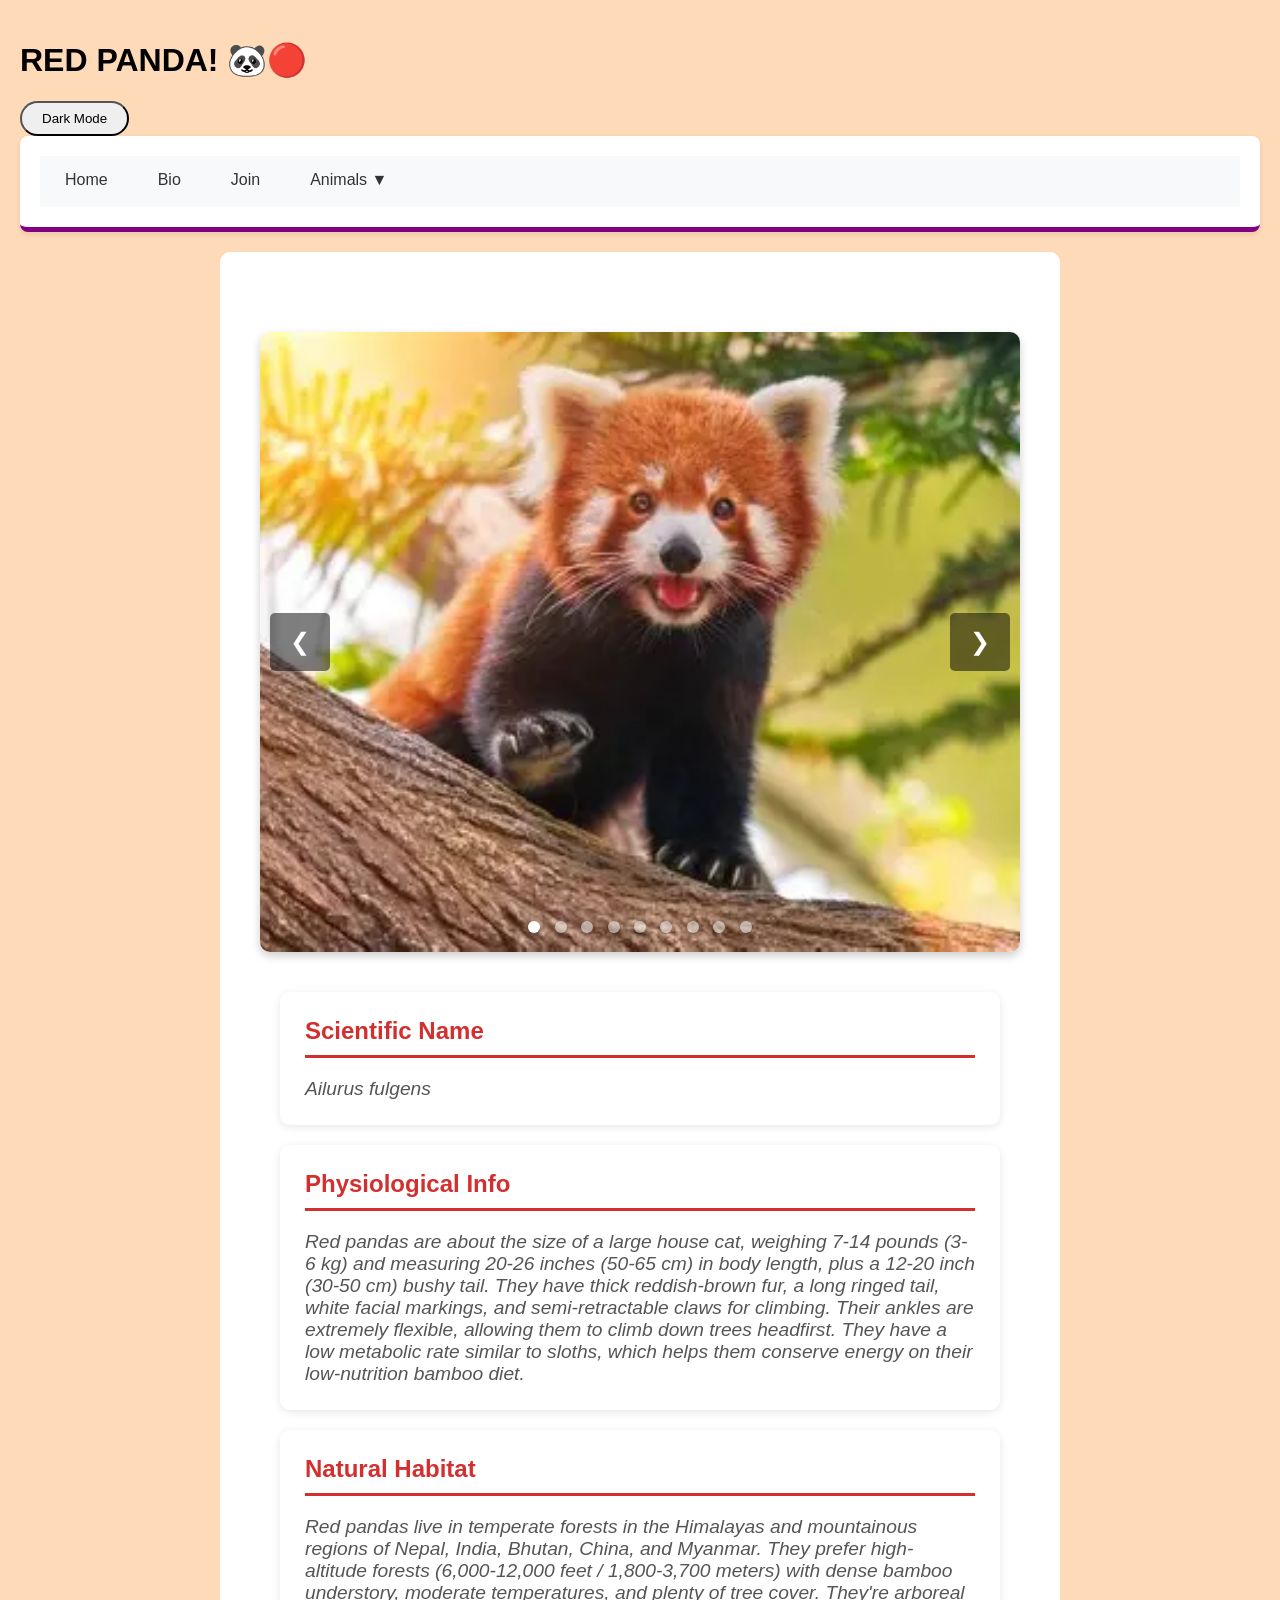
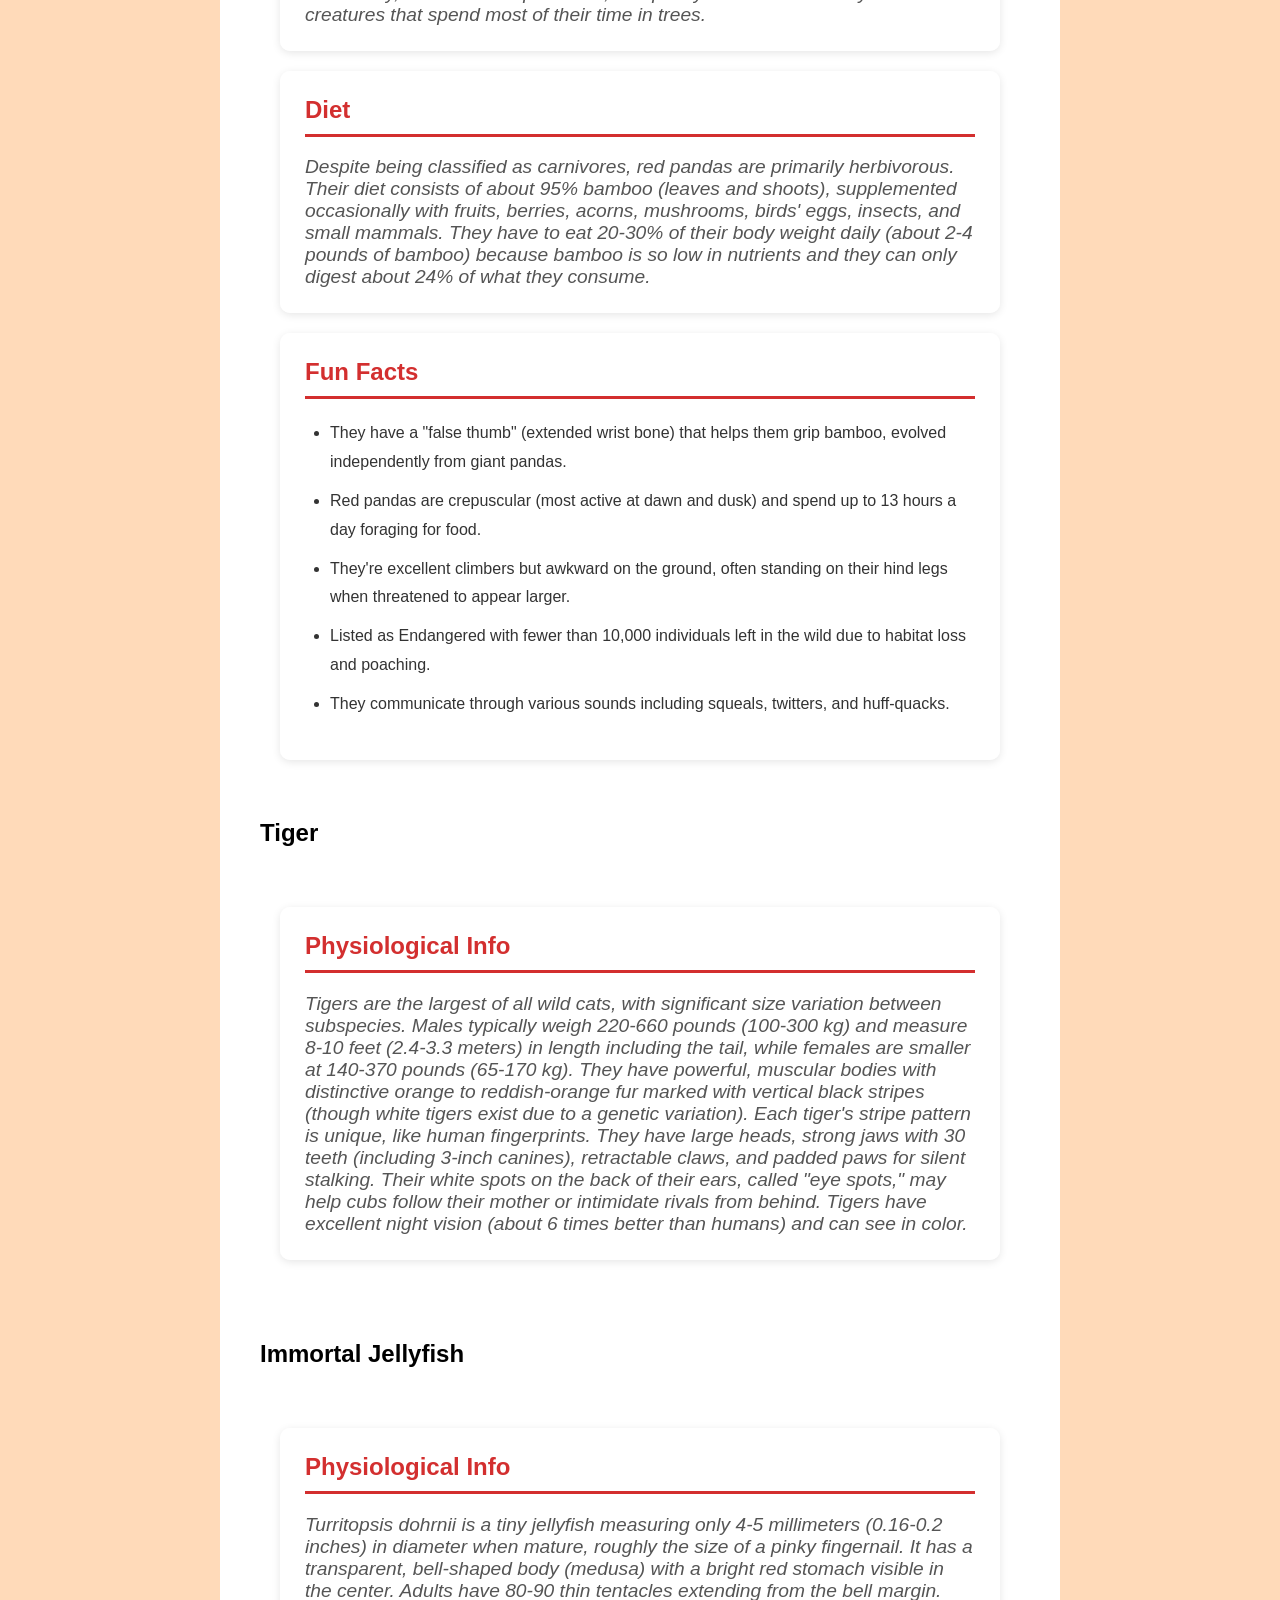
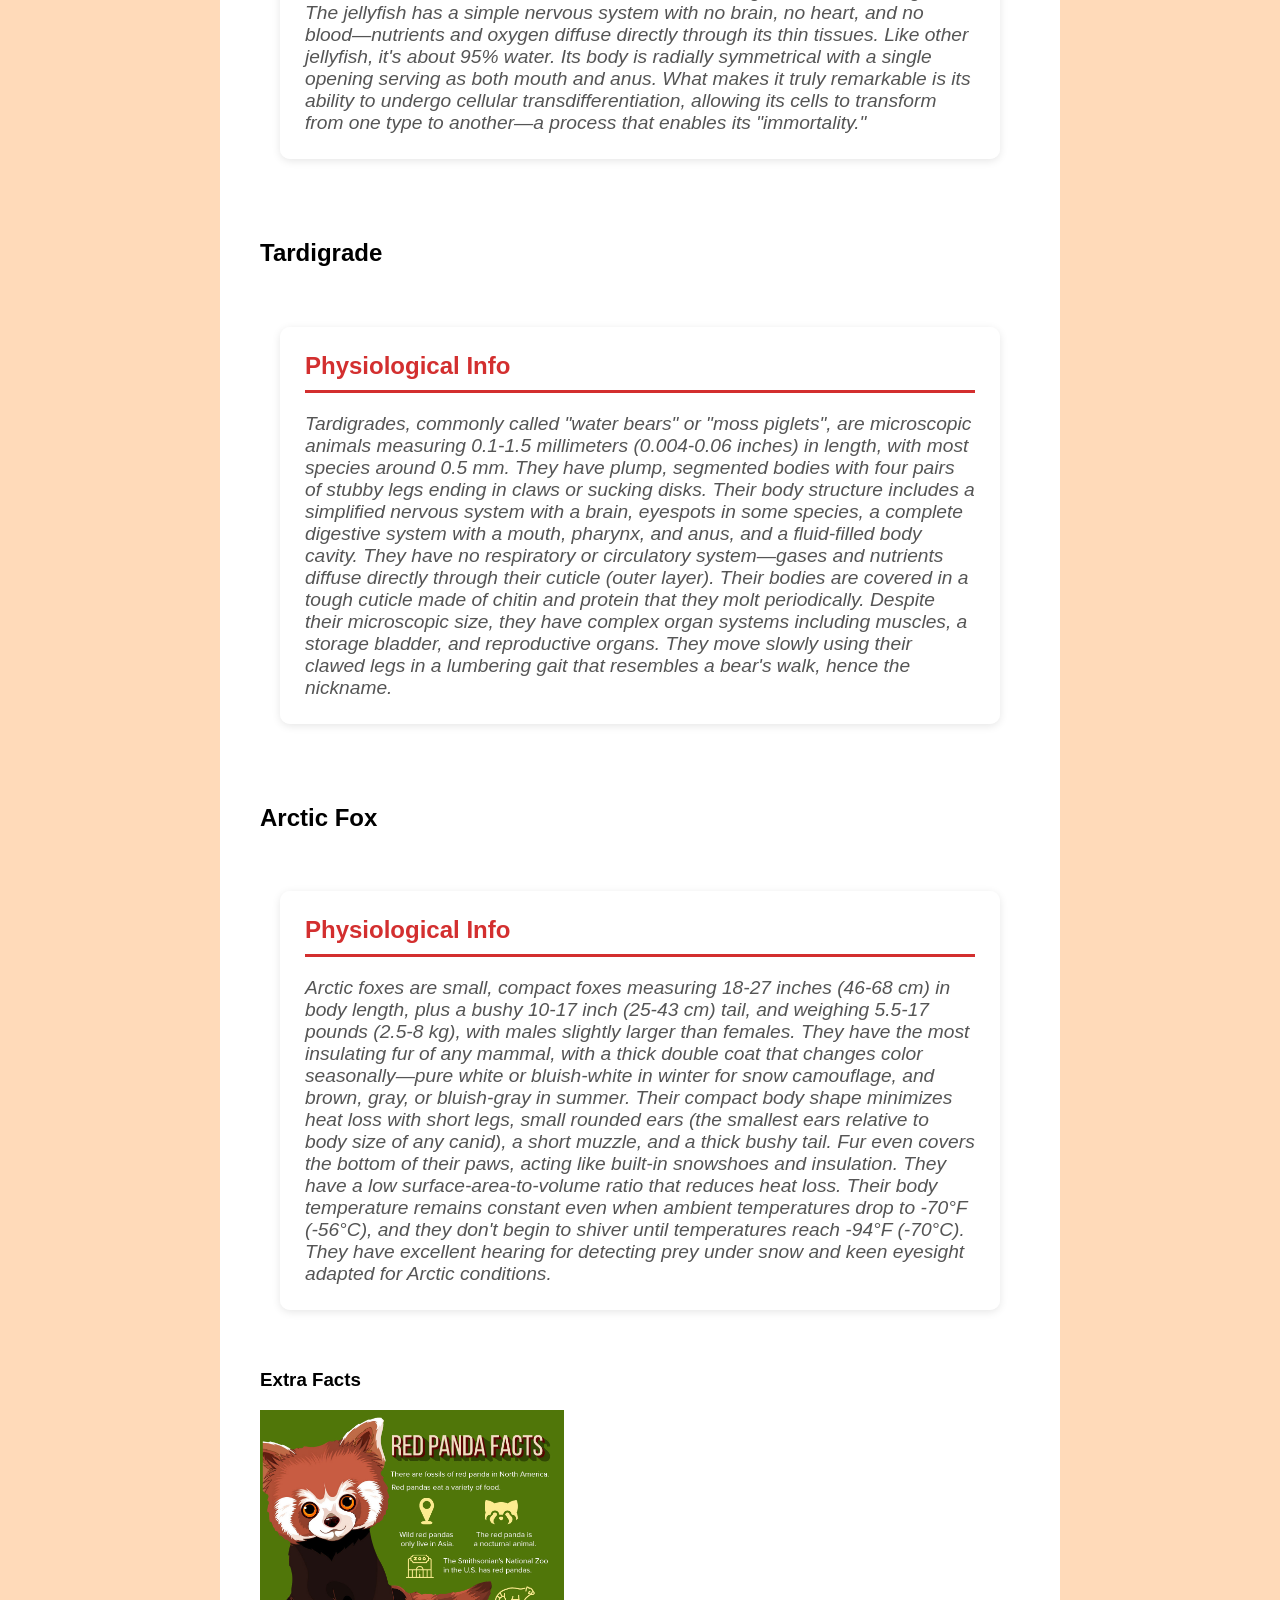
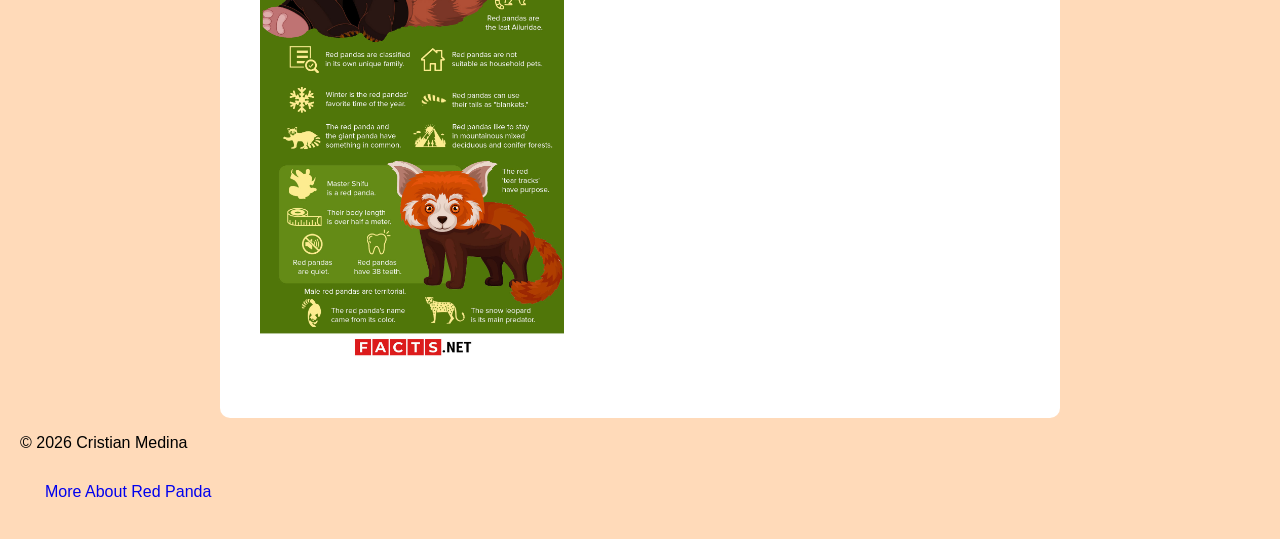
<file: pages/animals/red_panda.html>
<!DOCTYPE html>
<html lang="en">
<head>
    <meta charset="UTF-8">
    <meta name="viewport" content="width=device-width, initial-scale=1.0">
    <title>Red Panda</title>
    <link rel="stylesheet" href="..\..\css\style.css">
</head>
<body>
    <header>
        <h1>RED PANDA! 🐼🔴</h1>
        <button id="theme-btn">Dark Mode</button>
    </header>
    <nav id="mainNav">
        <ul style="list-style: none; margin: 0; padding: 0; display: flex; background-color: #f8f9fa;">
            <li style="margin: 0;">
                <a href="..\..\index.html" style="display: block; padding: 15px 25px; text-decoration: none; color: #333; border-bottom: 3px solid transparent; transition: all 0.3s;">Home</a>
            </li>
            <li style="margin: 0;">
                <a href="..\bio.html" style="display: block; padding: 15px 25px; text-decoration: none; color: #333; border-bottom: 3px solid transparent; transition: all 0.3s;">Bio</a>
            </li>
            <li style="margin: 0;">
                <a href="..\join.html" style="display: block; padding: 15px 25px; text-decoration: none; color: #333; border-bottom: 3px solid transparent; transition: all 0.3s;">Join</a>
            </li>
            <li id="animalsDropdown" style="margin: 0; position: relative;">
                <a href="#" style="display: block; padding: 15px 25px; text-decoration: none; color: #333; border-bottom: 3px solid transparent; transition: all 0.3s;">Animals ▼</a>
                <ol id="dropdownMenu" style="list-style: none; position: absolute; top: 100%; left: 0; background-color: #fff; min-width: 200px; box-shadow: 0 4px 6px rgba(0,0,0,0.1); margin: 0; padding: 0; display: none; z-index: 1000;">
                    <li style="margin: 0; border-bottom: 1px solid #eee;">
                        <a href="..\..\pages\animals\capybara.html" style="display: block; padding: 12px 20px; text-decoration: none; color: #333; background-color: #fff;">Capybara</a>
                    </li>
                    <li style="margin: 0; border-bottom: 1px solid #eee;">
                        <a href="..\..\pages\animals\axolotl.html" style="display: block; padding: 12px 20px; text-decoration: none; color: #333; background-color: #fff;">Axolotl</a>
                    </li>
                    <li style="margin: 0; border-bottom: 1px solid #eee;">
                        <a href="..\..\pages\animals\octopus.html" style="display: block; padding: 12px 20px; text-decoration: none; color: #333; background-color: #fff;">Octopus</a>
                    </li>
                    <li style="margin: 0; border-bottom: 1px solid #eee;">
                        <a href="..\..\pages\animals\peregrine_falcon.html" style="display: block; padding: 12px 20px; text-decoration: none; color: #333; background-color: #fff;">Peregrine Falcon</a>
                    </li>
                    <li style="margin: 0;">
                        <a href="..\..\pages\animals\fox.html" style="display: block; padding: 12px 20px; text-decoration: none; color: #333; background-color: #fff;">Fox</a>
                    </li>
                </ol>
            </li>
        </ul>
    </nav>
    <div class="card">
        <main style="position: relative;">
            <!-- Carousel -->
            <div style="position: relative; max-width: 800px; margin: 20px auto; overflow: hidden; border-radius: 10px; box-shadow: 0 4px 10px rgba(0,0,0,0.2);">
                <!-- Images -->
                <img id="img1" src="../../images/red_panda/panda_in_the_sun.webp" alt="Image 1" style="width: 100%; display: block;">
                <img id="img2" src="../../images/red_panda/panda1.webp" alt="Image 2" style="width: 100%; display: none;">
                <img id="img3" src="../../images/red_panda/panda2.webp" alt="Image 3" style="width: 100%; display: none;">
                <img id="img4" src="../../images/red_panda/curled_panda.webp" alt="Image 4" style="width: 100%; display: none;">
                <img id="img5" src="../../images/red_panda/panda5.png" alt="Image 5" style="width: 100%; display: none;">
                <img id="img6" src="../../images/red_panda/panda4.jpg" alt="Image 6" style="width: 100%; display: none;">
                <img id="img7" src="../../images/red_panda/panda6.jpg" alt="Image 7" style="width: 100%; display: none;">
                <img id="img8" src="../../images/red_panda/panda7.webp" alt="Image 8" style="width: 100%; display: none;">
                <img id="img9" src="../../images/red_panda/panda_parenting.webp" alt="Image 9" style="width: 100%; display: none;">
                
                <!-- Previous Button -->
                <button onclick="changeSlide(-1)" style="position: absolute; top: 50%; left: 10px; transform: translateY(-50%); background-color: rgba(0,0,0,0.5); color: white; border: none; padding: 15px 20px; font-size: 24px; cursor: pointer; border-radius: 5px;">❮</button>
            
                <!-- Next Button -->
                <button onclick="changeSlide(1)" style="position: absolute; top: 50%; right: 10px; transform: translateY(-50%); background-color: rgba(0,0,0,0.5); color: white; border: none; padding: 15px 20px; font-size: 24px; cursor: pointer; border-radius: 5px;">❯</button>
                
                <!-- Dots/Indicators -->
                <div style="text-align: center; padding: 15px 0; position: absolute; bottom: 0; width: 100%;">
                    <span onclick="currentSlide(1)" style="height: 12px; width: 12px; margin: 0 5px; background-color: #fff; border-radius: 50%; display: inline-block; cursor: pointer; box-shadow: 0 2px 4px rgba(0,0,0,0.3);"></span>
                    <span onclick="currentSlide(2)" style="height: 12px; width: 12px; margin: 0 5px; background-color: rgba(255,255,255,0.5); border-radius: 50%; display: inline-block; cursor: pointer; box-shadow: 0 2px 4px rgba(0,0,0,0.3);"></span>
                    <span onclick="currentSlide(3)" style="height: 12px; width: 12px; margin: 0 5px; background-color: rgba(255,255,255,0.5); border-radius: 50%; display: inline-block; cursor: pointer; box-shadow: 0 2px 4px rgba(0,0,0,0.3);"></span>
                    <span onclick="currentSlide(4)" style="height: 12px; width: 12px; margin: 0 5px; background-color: rgba(255,255,255,0.5); border-radius: 50%; display: inline-block; cursor: pointer; box-shadow: 0 2px 4px rgba(0,0,0,0.3);"></span>
                    <span onclick="currentSlide(5)" style="height: 12px; width: 12px; margin: 0 5px; background-color: rgba(255,255,255,0.5); border-radius: 50%; display: inline-block; cursor: pointer; box-shadow: 0 2px 4px rgba(0,0,0,0.3);"></span>
                    <span onclick="currentSlide(6)" style="height: 12px; width: 12px; margin: 0 5px; background-color: rgba(255,255,255,0.5); border-radius: 50%; display: inline-block; cursor: pointer; box-shadow: 0 2px 4px rgba(0,0,0,0.3);"></span>
                    <span onclick="currentSlide(7)" style="height: 12px; width: 12px; margin: 0 5px; background-color: rgba(255,255,255,0.5); border-radius: 50%; display: inline-block; cursor: pointer; box-shadow: 0 2px 4px rgba(0,0,0,0.3);"></span>
                    <span onclick="currentSlide(8)" style="height: 12px; width: 12px; margin: 0 5px; background-color: rgba(255,255,255,0.5); border-radius: 50%; display: inline-block; cursor: pointer; box-shadow: 0 2px 4px rgba(0,0,0,0.3);"></span>
                    <span onclick="currentSlide(9)" style="height: 12px; width: 12px; margin: 0 5px; background-color: rgba(255,255,255,0.5); border-radius: 50%; display: inline-block; cursor: pointer; box-shadow: 0 2px 4px rgba(0,0,0,0.3);"></span>
                </div>
            </div>
            <!-- Info -->
            <div id="info-div" style="max-width: 900px; margin: 0 auto; padding: 20px;">
                <section>
                    <h2 class="section-h2">Scientific Name</h2>
                    <p class="section-p">Ailurus fulgens</p>
                </section>

                <section>
                    <h2 class="section-h2">Physiological Info</h2>
                    <p class="section-p">Red pandas are about the size of a large house cat, weighing 7-14 pounds (3-6 kg) and measuring 20-26 inches (50-65 cm) in body length, plus a 12-20 inch (30-50 cm) bushy tail. They have thick reddish-brown fur, a long ringed tail, white facial markings, and semi-retractable claws for climbing. Their ankles are extremely flexible, allowing them to climb down trees headfirst. They have a low metabolic rate similar to sloths, which helps them conserve energy on their low-nutrition bamboo diet.</p>
                </section>

                <section>
                    <h2 class="section-h2">Natural Habitat</h2>
                    <p class="section-p">Red pandas live in temperate forests in the Himalayas and mountainous regions of Nepal, India, Bhutan, China, and Myanmar. They prefer high-altitude forests (6,000-12,000 feet / 1,800-3,700 meters) with dense bamboo understory, moderate temperatures, and plenty of tree cover. They're arboreal creatures that spend most of their time in trees.</p>
                </section>

                <section>
                    <h2 class="section-h2">Diet</h2>
                    <p class="section-p">Despite being classified as carnivores, red pandas are primarily herbivorous. Their diet consists of about 95% bamboo (leaves and shoots), supplemented occasionally with fruits, berries, acorns, mushrooms, birds' eggs, insects, and small mammals. They have to eat 20-30% of their body weight daily (about 2-4 pounds of bamboo) because bamboo is so low in nutrients and they can only digest about 24% of what they consume.</p>
                </section>

                <section>
                    <h2 class="section-h2">Fun Facts</h2>
                    <ul style="line-height: 1.8; color: #333; padding-left: 25px;">
                        <li style="margin-bottom: 10px;">They have a "false thumb" (extended wrist bone) that helps them grip bamboo, evolved independently from giant pandas.</li>
                        <li style="margin-bottom: 10px;">Red pandas are crepuscular (most active at dawn and dusk) and spend up to 13 hours a day foraging for food.</li>
                        <li style="margin-bottom: 10px;">They're excellent climbers but awkward on the ground, often standing on their hind legs when threatened to appear larger.</li>
                        <li style="margin-bottom: 10px;">Listed as Endangered with fewer than 10,000 individuals left in the wild due to habitat loss and poaching.</li>
                        <li style="margin-bottom: 10px;">They communicate through various sounds including squeals, twitters, and huff-quacks.</li>
                    </ul>
                </section>
            </div>
            <aside style="margin: 10px, 0, 5px, 30px; position: relative; display:flexbox; justify-items: right;">
                <div id="content-grid" class="grid-layout"> 
                    
                </div>
                <h3>Extra Facts</h3>
                <img id="extra_img" src="..\..\images\red_panda\red_panda_facts!.jpg" alt="Red Panda Facts" style="width: 40%; display: block;">
            </aside>
            <!-- Lab#8 does work!! I just had to NOT have it in the same app.js file (for some reason) -->
            <script>
                let myArray = [
                    {name:"Tiger", 
                        image:"..\\..\\images\\tigerFront.webp", 
                        description:"Tigers are the largest of all wild cats, with significant size variation between subspecies. Males typically weigh 220-660 pounds (100-300 kg) and measure 8-10 feet (2.4-3.3 meters) in length including the tail, while females are smaller at 140-370 pounds (65-170 kg). They have powerful, muscular bodies with distinctive orange to reddish-orange fur marked with vertical black stripes (though white tigers exist due to a genetic variation). Each tiger's stripe pattern is unique, like human fingerprints. They have large heads, strong jaws with 30 teeth (including 3-inch canines), retractable claws, and padded paws for silent stalking. Their white spots on the back of their ears, called \"eye spots,\" may help cubs follow their mother or intimidate rivals from behind. Tigers have excellent night vision (about 6 times better than humans) and can see in color."
                    }, 
                    {name:"Immortal Jellyfish",
                        image:"..\\..\\images\\immortal-jellyfish2.png", 
                        description:"Turritopsis dohrnii is a tiny jellyfish measuring only 4-5 millimeters (0.16-0.2 inches) in diameter when mature, roughly the size of a pinky fingernail. It has a transparent, bell-shaped body (medusa) with a bright red stomach visible in the center. Adults have 80-90 thin tentacles extending from the bell margin. The jellyfish has a simple nervous system with no brain, no heart, and no blood—nutrients and oxygen diffuse directly through its thin tissues. Like other jellyfish, it's about 95% water. Its body is radially symmetrical with a single opening serving as both mouth and anus. What makes it truly remarkable is its ability to undergo cellular transdifferentiation, allowing its cells to transform from one type to another—a process that enables its \"immortality.\""
                    }, 
                    {name:"Tardigrade",
                        image:"..\\..\\images\\tardigrade.webp",
                        description:"Tardigrades, commonly called \"water bears\" or \"moss piglets\", are microscopic animals measuring 0.1-1.5 millimeters (0.004-0.06 inches) in length, with most species around 0.5 mm. They have plump, segmented bodies with four pairs of stubby legs ending in claws or sucking disks. Their body structure includes a simplified nervous system with a brain, eyespots in some species, a complete digestive system with a mouth, pharynx, and anus, and a fluid-filled body cavity. They have no respiratory or circulatory system—gases and nutrients diffuse directly through their cuticle (outer layer). Their bodies are covered in a tough cuticle made of chitin and protein that they molt periodically. Despite their microscopic size, they have complex organ systems including muscles, a storage bladder, and reproductive organs. They move slowly using their clawed legs in a lumbering gait that resembles a bear's walk, hence the nickname."
                    },
                    {name:"Arctic Fox",
                        image:"..\\..\\images\\fox\\white\\w_fox1.jpg",
                        description:"Arctic foxes are small, compact foxes measuring 18-27 inches (46-68 cm) in body length, plus a bushy 10-17 inch (25-43 cm) tail, and weighing 5.5-17 pounds (2.5-8 kg), with males slightly larger than females. They have the most insulating fur of any mammal, with a thick double coat that changes color seasonally—pure white or bluish-white in winter for snow camouflage, and brown, gray, or bluish-gray in summer. Their compact body shape minimizes heat loss with short legs, small rounded ears (the smallest ears relative to body size of any canid), a short muzzle, and a thick bushy tail. Fur even covers the bottom of their paws, acting like built-in snowshoes and insulation. They have a low surface-area-to-volume ratio that reduces heat loss. Their body temperature remains constant even when ambient temperatures drop to -70°F (-56°C), and they don't begin to shiver until temperatures reach -94°F (-70°C). They have excellent hearing for detecting prey under snow and keen eyesight adapted for Arctic conditions."
                    }];

                let generativeCont = document.getElementById("content-grid");

                for (let item of myArray) {
                    if (item.image !== null) {
                    let htmlString = "<h2>" + item.name + "</h2><img id=\"img1\" src=\"" + item.image + "\" alt=\"Image 1\" style=\"width: 100%; display: block;\"><div id=\"info-div\" style=\"max-width: 900px; margin: 0 auto; padding: 20px;\"><section><h2 class=\"section-h2\">Physiological Info</h2><p class=\"section-p\">" + item.description + "</p></section>"; 
                    generativeCont.innerHTML += htmlString;
                    } else {
                    let htmlString = "<h2>" + item.name + "</h2><div id=\"info-div\" style=\"max-width: 900px; margin: 0 auto; padding: 20px;\"><section><h2 class=\"section-h2\">Physiological Info</h2><p class=\"section-p\">" + item.description + "</p></section>";
                    generativeCont.style.backgroundColor = "red";
                    console.log("Image not found...");  
                    generativeCont.innerHTML += htmlString;
                    }
                }
            </script>
        </main>
    </div>
    <footer>
        <p>&copy; 2026 Cristian Medina</p>
        <a href="https://en.wikipedia.org/wiki/Red_panda" target="_blank">More About Red Panda</a>
    </footer>
    <script src="../../js/app.js"></script>
</body>
</html>
</file>
<file: css/style.css>
body {
    font-family: 'Segoe UI', Tahoma, Geneva, Verdana, sans-serif;
    background-color: peachpuff;
    color: black;
    min-height: 100vh; 
    margin: 0; 
    padding: 20px;
    transition: background-color 0.3s ease, color 0.3s ease;
}

header {
    display:flexbox;
    flex-direction: row;
}

nav {
    background-color: #fff; 
    padding: 20px; 
    text-align: center;
    margin: 0 0 20px 0; 
    border-bottom: 5px solid purple;
    border-radius: 8px;
    box-shadow: 0 2px 5px rgba(0,0,0,0.1);
}

.nav_a {
    display: block; 
    padding: 15px 25px; 
    text-decoration: none; 
    color: #333; 
    border-bottom: 3px solid transparent; 
    transition: all 0.3s;
}

#nav_ul {
    list-style: none; 
    margin: 0; 
    padding: 0; 
    display: flex; 
    background-color: #f8f9fa;
}

.nav_a2 {
    display: block; 
    padding: 12px 20px; 
    text-decoration: none; 
    color: #333; 
    background-color: #fff;
}

#animalsDropdown {
    margin: 0; 
    position: relative;
}

#dropdownMenu {
    list-style: none; 
    position: absolute; 
    top: 100%; 
    left: 0; 
    background-color: #fff; 
    min-width: 200px; 
    box-shadow: 0 4px 6px rgba(0,0,0,0.1); 
    margin: 0; 
    padding: 0; 
    display: none; 
    z-index: 1000;
}

#id1 {
    background-color: #ffebee; 
    border: 2px solid #e57373; 
    padding: 15px; 
    margin-bottom: 10px; 
    border-radius: 8px;
}

#id2 {
    background-color: #fff3e0; 
    border: 2px solid #ffb74d; 
    padding: 15px; 
    margin-bottom: 10px; 
    border-radius: 8px;
}

#id3 {
    background-color: #ffcce7; 
    border: 2px solid #ff66b3; 
    padding: 15px; 
    margin-bottom: 10px; 
    border-radius: 8px;
}

#id4 {
    background-color: #e1f5fe; 
    border: 2px solid #4fc3f7; 
    padding: 15px; 
    margin-bottom: 10px; 
    border-radius: 8px;
}

#id5 {
    background-color: #f3e5f5; 
    border: 2px solid #ba68c8; 
    padding: 15px; 
    margin-bottom: 10px; 
    border-radius: 8px;
}

#id6 {
    background-color: #e8f5e9; 
    border: 2px solid #81c784; 
    padding: 15px; 
    margin-bottom: 10px; 
    border-radius: 8px;
}

main {
    max-width: 1200px; 
    margin: 20px auto; 
    padding: 20px;
}

span {
    height: 12px; 
    width: 12px; 
    margin: 0 5px; 
    background-color: rgba(255,255,255,0.5); 
    border-radius: 50%; 
    display: inline-block; 
    cursor: pointer; 
    box-shadow: 0 2px 4px rgba(0,0,0,0.3);
}

form {
    background-color: rgba(255, 255, 255, 0.95); 
    padding: 30px; 
    border-radius: 10px; 
    box-shadow: 0 4px 12px rgba(0,0,0,0.15); 
    max-width: 600px; 
    margin: 0 auto;
}

fieldset {
    border: 2px solid #667eea; 
    border-radius: 8px; 
    padding: 25px;
}

legend {
    font-size: 1.3em; 
    font-weight: bold; 
    color: #667eea; 
    padding: 0 10px;
}

label {
    display: block; 
    margin-bottom: 5px; 
    font-weight: 600; 
    color: #333;
}

input {
    width: 100%; 
    padding: 10px; 
    border: 1px solid #ccc; 
    border-radius: 5px; 
    font-size: 1em; 
    box-sizing: border-box;
}

#team-color {
    padding:0.4%;
}

select {
    width: 100%; 
    padding: 10px; 
    border: 1px solid #ccc; 
    border-radius: 5px; 
    font-size: 1em; 
    box-sizing: border-box;
}

textarea{
    width: 100%; 
    padding: 10px; 
    border: 1px solid #ccc; 
    border-radius: 5px; 
    font-size: 1em; 
    font-family: inherit; 
    resize: vertical; 
    box-sizing: border-box;
}

button:hover {
    transform: translateY(-2px);
    box-shadow: 0 4px 8px rgba(0,0,0,0.2);
}

table {
    width: 100%; 
    border-collapse: collapse; 
    background-color: rgba(255, 255, 255, 0.95); box-shadow: 0 4px 12px rgba(0,0,0,0.15); 
    border-radius: 10px; 
    overflow: hidden;
}

th {
    padding: 15px; 
    text-align: left; 
    font-weight: 600; 
    border-bottom: 2px solid #764ba2;
}

.tr_light{
    background-color: #fff;
}

.tr_dim{
    background-color: #f8f9fa;
}

td {
    padding: 12px; 
    border-bottom: 1px solid #e0e0e0; 
    font-style: italic; 
    color: #555;
}

caption {
    font-size: 1.5em; 
    font-weight: bold; 
    padding: 15px; 
    background: linear-gradient(135deg, #667eea 0%, #764ba2 50%); 
    color: white; 
    text-align: center;
}
        
tbody tr:hover {
    background-color: #e3f2fd !important;
}

iframe {
    position: absolute; 
    top: 0; 
    left: 0; 
    width: 100%; 
    height: 100%; 
    border: none; 
    border-radius: 8px;
}

a {
    display: inline-block; 
    padding: 15px 25px; 
    text-decoration: none; 
    border-bottom: 3px solid transparent;
    transition: background-color 0.3s ease, color 0.3s ease;
}

.card {
    background-color: #fff;
    width: 800px;
    margin: 0 auto;
    padding: 20px;
    border-radius: 10px;
}

#join-btn {
    font-size: 20px;
    font-weight: bold;
    /* background-color: orange; */
    color:white;
    border: none;
    width: 100%; 
    padding: 12px; 
    /* I like this background more... */
    background: linear-gradient(135deg, #667eea 0%, #764ba2 100%); 
    border-radius: 5px; 
    cursor: pointer; 
    transition: transform 0.2s;
}

#prev_button {
    position: absolute; 
    top: 50%; 
    left: 10px; 
    transform: translateY(-50%); 
    background-color: rgba(0,0,0,0.5); 
    color: white; 
    border: none; 
    padding: 15px 20px; 
    font-size: 24px; 
    cursor: pointer; 
    border-radius: 5px;
}

#next_button {
    position: absolute; 
    top: 50%; 
    right: 10px; 
    transform: translateY(-50%); 
    background-color: rgba(0,0,0,0.5); 
    color: white; 
    border: none; 
    padding: 15px 20px; 
    font-size: 24px; 
    cursor: pointer; 
    border-radius: 5px;
}

img {
    max-width: 100%;
    height: auto;
}

section {
    background-color: rgba(255, 255, 255, 0.9); 
    padding: 25px; 
    margin-bottom: 20px; 
    border-radius: 10px; 
    box-shadow: 0 2px 8px rgba(0,0,0,0.1);
}

.section-h2 {
    color: #d32f2f; 
    margin-top: 0; 
    border-bottom: 3px solid #d32f2f; 
    padding-bottom: 10px;
}

.section-p{
    font-style: italic; 
    font-size: 1.2em; 
    color: #555; 
    margin-bottom: 0;
}

.dark-theme {
    background-color: #1a1a1a;
    color: #f4f4f4;
}

.dark-theme-card {
    background-color: silver;
    color:#333;
}

footer {
    display: flexbox;
    transition: background-color 0.3s ease, color 0.3s ease;
}

.sec-info {
  background: #e6f1fb;
  border-radius: 10px;
  padding: 16px 18px;
}
.sec-info h3 {
  margin: 0 0 4px;
  font-size: 14px;
  font-weight: 500;
  color: #185fa5;
}
.sec-info p {
  margin: 0;
  font-size: 13px;
  color: #185fa5;
  opacity: 0.85;
  line-height: 1.6;
}

/* Base button — apply to all variants */
.btn {
  display: inline-flex;
  align-items: center;
  gap: 6px;
  padding: 9px 18px;
  font-size: 14px;
  font-weight: 500;
  font-family: inherit;
  border-radius: 8px;
  cursor: pointer;
  transition: all 0.18s ease;
  border: none;
  outline: none;
  text-decoration: none;
  white-space: nowrap;
}
.btn:active {
  transform: scale(0.97);
}
.btn:focus-visible {
  box-shadow: 0 0 0 3px rgba(128, 128, 128, 0.25);
}
.btn-outline {
  background: transparent;
  color: #111;
  border: 0.5px solid rgba(0, 0, 0, 0.35);
}
.btn-outline:hover {
  background: rgba(0, 0, 0, 0.05);
}

#theme-btn {
  border-radius: 999px;
  padding: 8px 20px;
  display: flex;
  flex-direction: row;
  justify-content: right;
  justify-items: right;
  position: relative;
}

#secret-btn {
  background: transparent;
  color: #666;
  border: none;
  padding: 9px 14px;
}
.secret-btn:hover {
  color: #111;
  background: rgba(0, 0, 0, 0.05);
}

#secret-box {
    display: none;
}

.grid-layout {
    display: flex;
    flex-wrap: wrap;
    gap: 20px;
}
</file>
